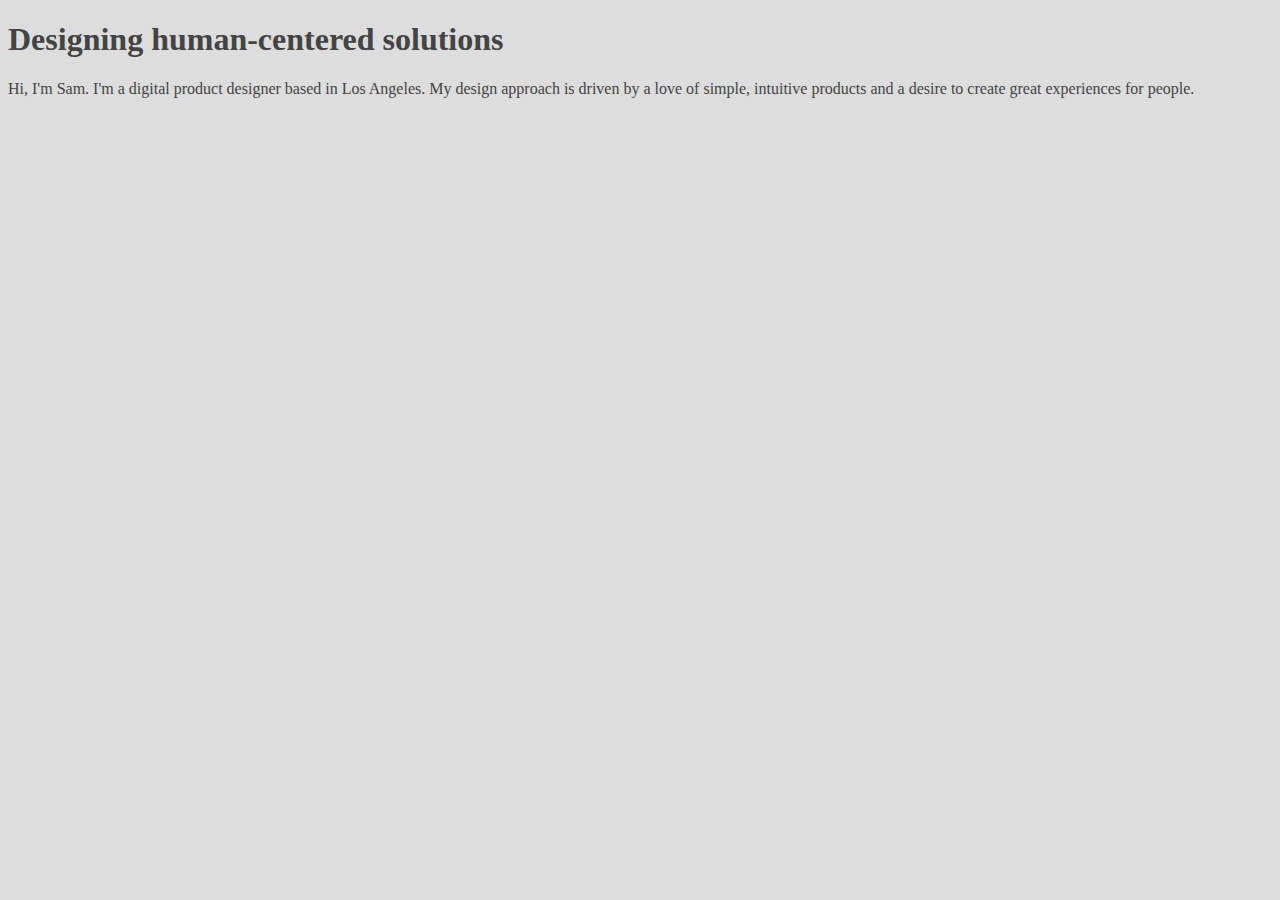
<file: unit_1/index.html>
<!DOCTYPE html>
<html>
<head>
	<title>Samantha Burke Design</title>
	<link rel="stylesheet" type="text/css" href="css/style.css">
</head>
<body>
	<h1>Designing human-centered solutions</h1>
	<p>Hi, I'm Sam. I'm a digital product designer based in Los Angeles. My design approach is driven by a love of simple, intuitive products and a desire to create great experiences for people.</p>
</body>
</html>
</file>
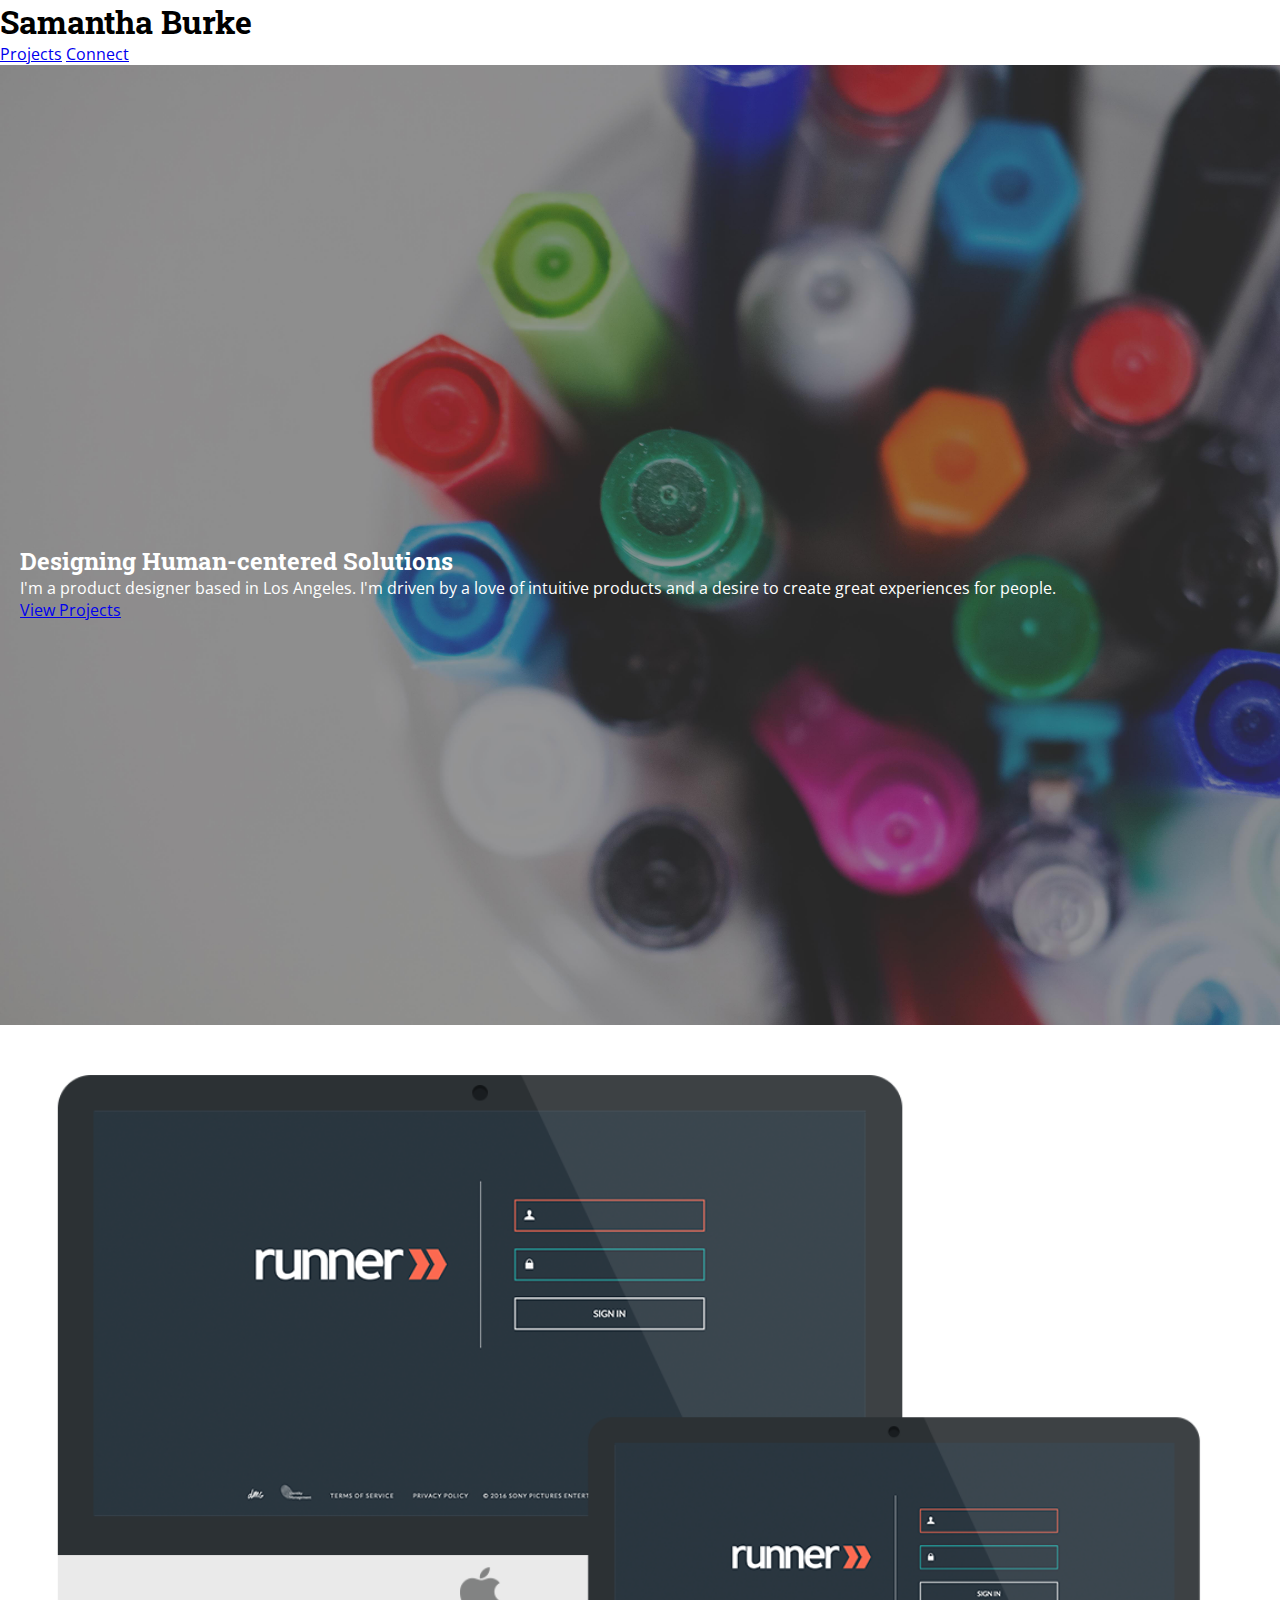
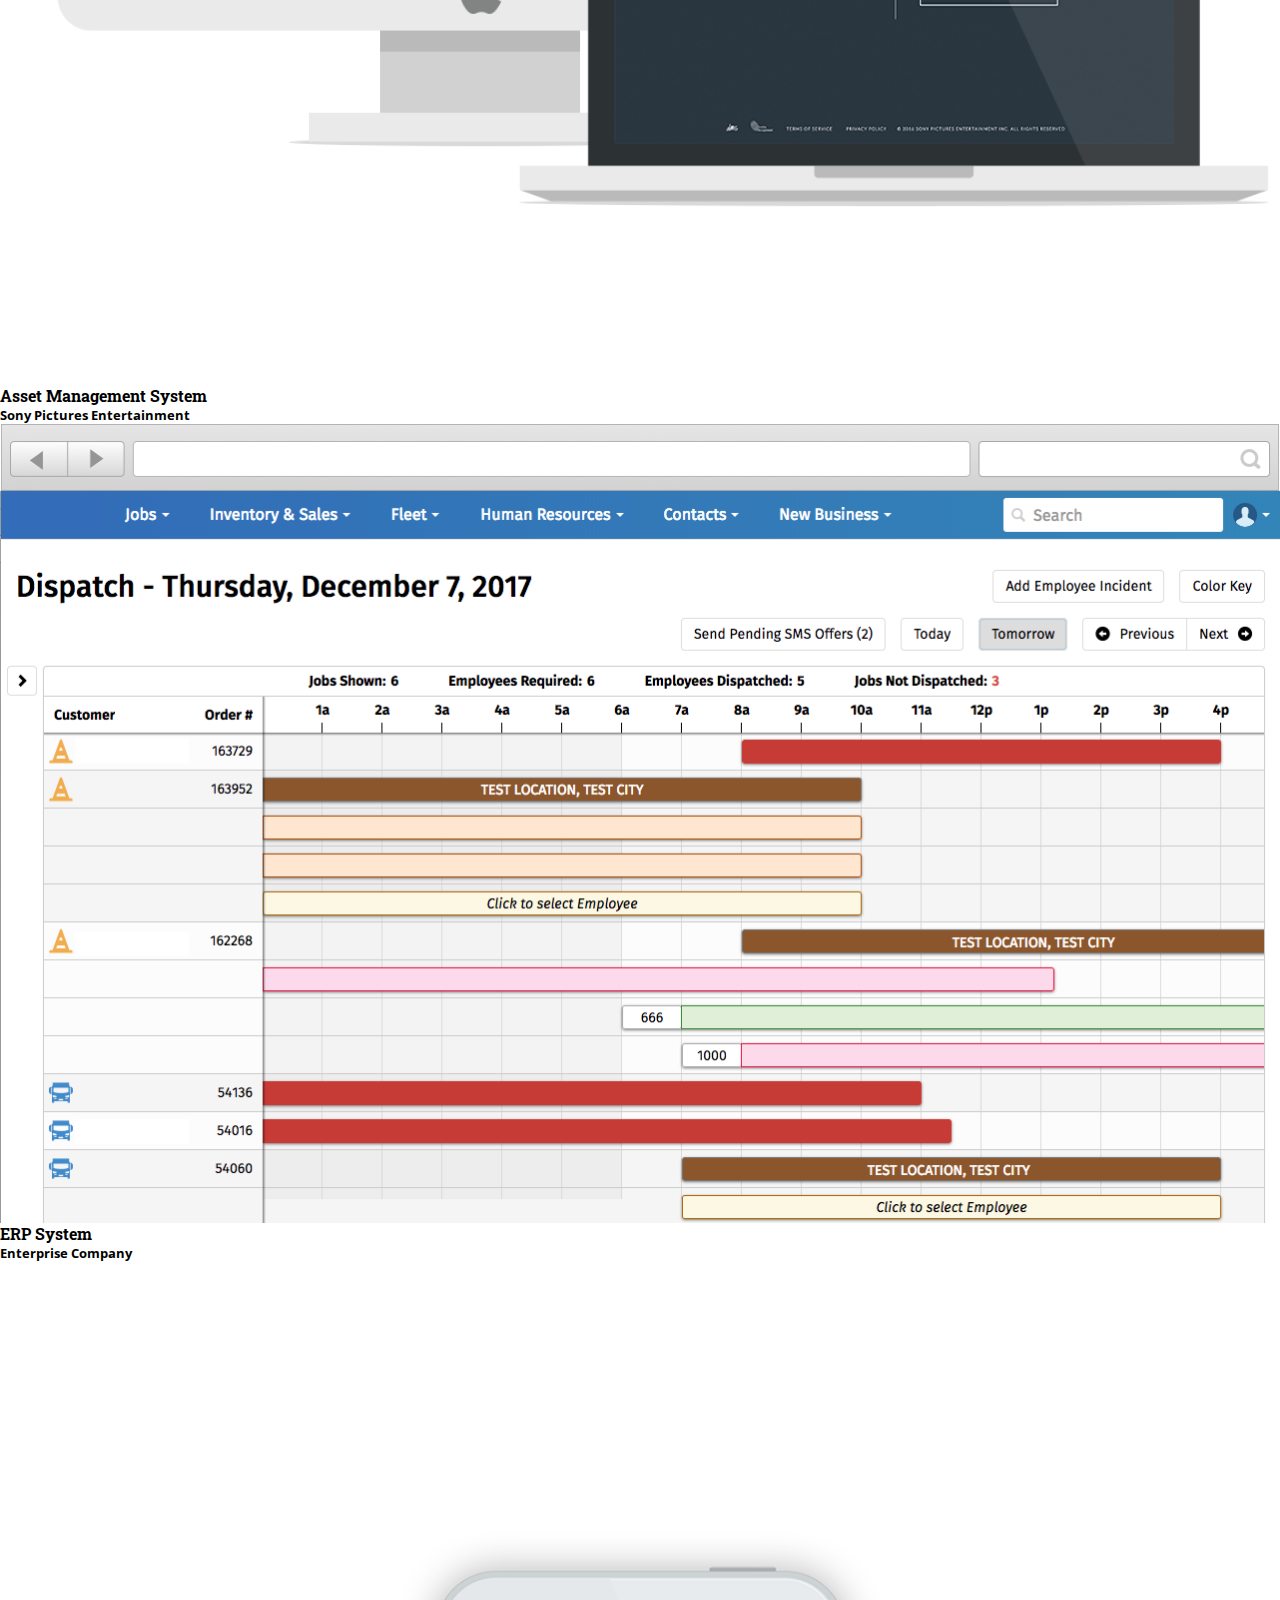
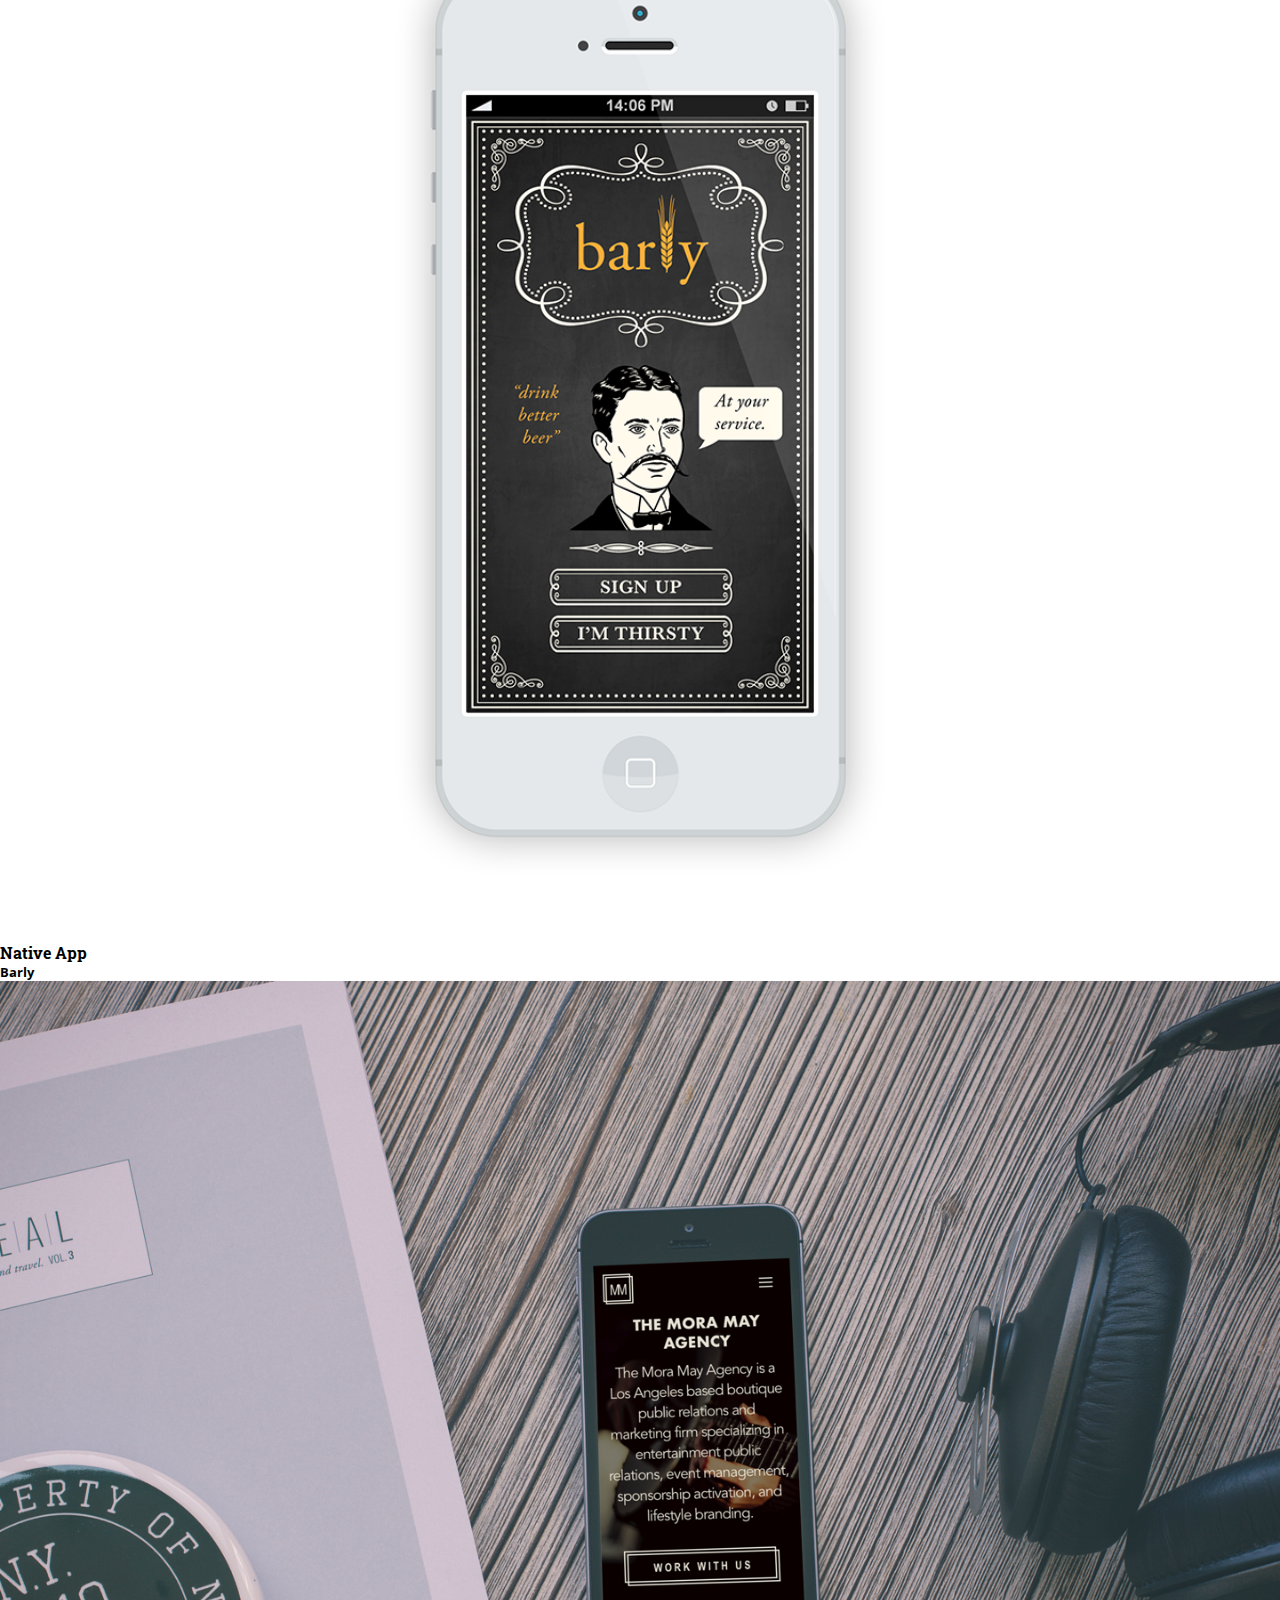
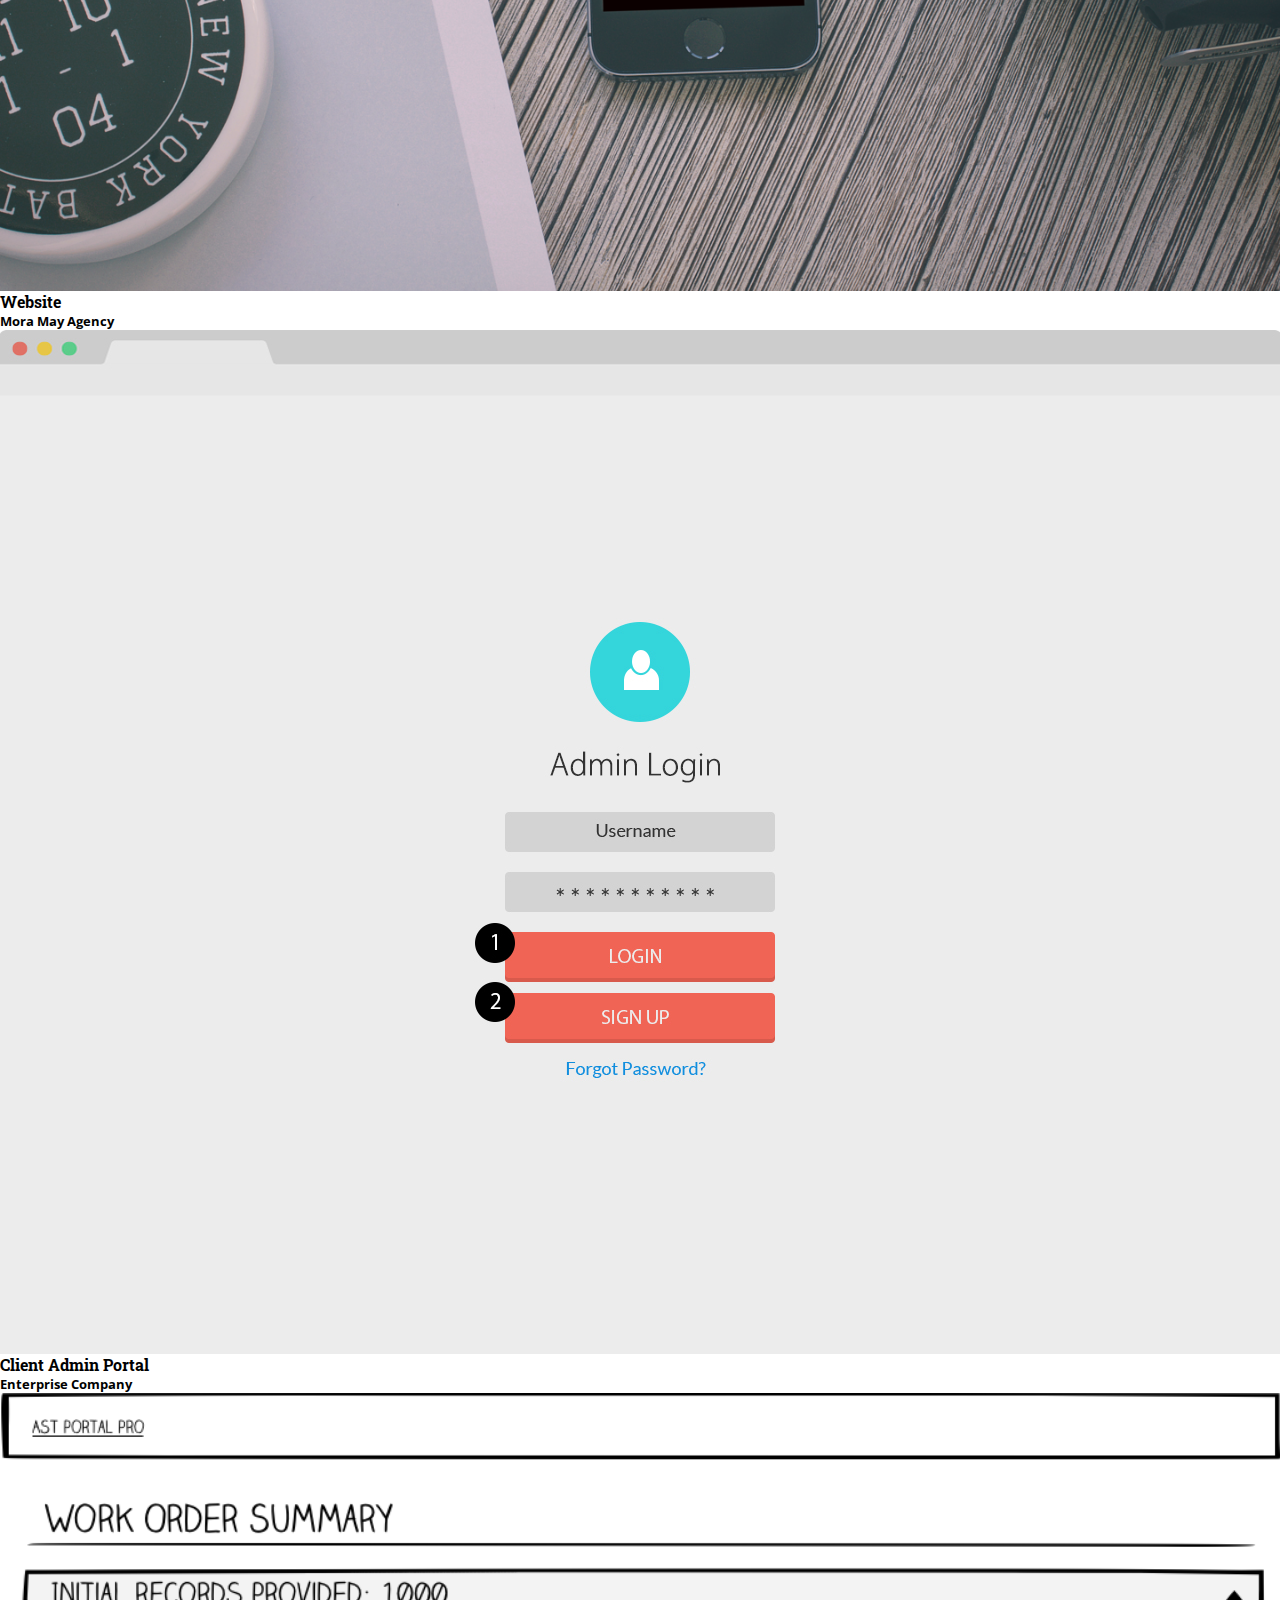
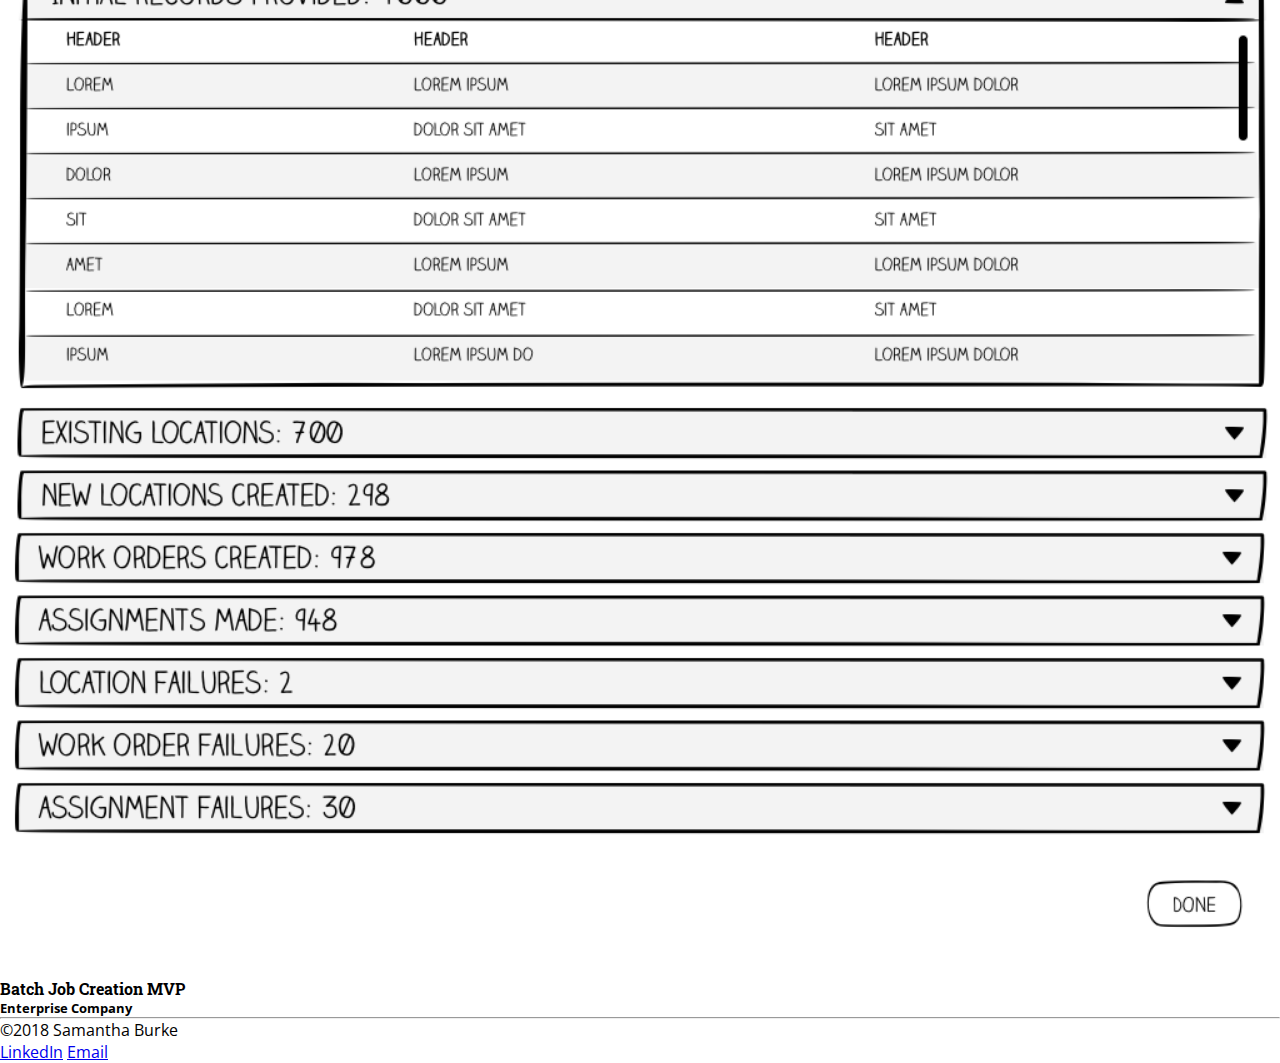
<file: unit_3/index.html>
<!DOCTYPE html>
<html>
<head>
	<title>Samantha Burke Design</title>
	<link href="https://fonts.googleapis.com/css?family=Open+Sans|Roboto+Slab" rel="stylesheet">
	<link rel="stylesheet" type="text/css" href="css/style.css">
</head>
<body>
	<header>
		<h1>Samantha Burke</h1>
		<nav>
			<a href="###">Projects</a>
			<a href="###">Connect</a>
		</nav>
	</header>

	<section id="heroimage">
		<img src="images/heroimage.jpg" alt="heroimage">
		<div id="herotext">
			<h2>Designing Human-centered Solutions</h2>
			<p id="tagline">I'm a product designer based in Los Angeles. I'm driven by a love of intuitive products and a desire to create great experiences for people.</p>
			<a href="###">View Projects</a>
		</div>
	</section>

	<section>
		<a href="Asset Management system detail page"><img src="images/runnerMockups.png" alt="Asset Management System" title="Asset Management System"/></a>
		<div>
			<h4>Asset Management System</h4>
			<h5>Sony Pictures Entertainment</h5>
		</div>
	</section>

	<section>
		<a href="ERP System detial page"><img src="images/dispatchMockup.png" alt="ERP System" title="ERP System"/></a>
		<div>
			<h4>ERP System</h4>
			<h5>Enterprise Company</h5>
		</div>
	</section>

	<section>
		<a href="Native App detial page"><img src="images/barlyMockup.png" alt="Native App" title="Native App"/></a>
		<div>
			<h4>Native App</h4>
			<h5>Barly</h5>
		</div>
	</section>


	<section>
		<a href="Website detail page"><img src="images/moraMayMockup.png" alt="Website" title="Website"/></a>
		<div>
			<h4>Website</h4>
			<h5>Mora May Agency</h5>
		</div>
	</section>

	<section>
		<a href="Client Admin Portal detail page"><img src="images/clientAdminPortalMockup.jpeg" alt="Client Admin Portal" title="Client Admin Portal"/></a>
		<div>
			<h4>Client Admin Portal</h4>
			<h5>Enterprise Company</h5>
		</div>
	</section>

	<section>
		<a href="Batch Job Creation detail page"><img src="images/batchJobCreationMVPMockup.png" alt="Batch Job Creating MVP" title="Batch Job Creation MVP"/></a>
		<div>
			<h4>Batch Job Creation MVP</h4>
			<h5>Enterprise Company</h5>
		</div>
	</section>

	<footer>
		<hr>
		<p>©2018 Samantha Burke</p>
		<a href="https://www.linkedin.com/in/skbdesign/">LinkedIn</a>
		<a href="mailto:me@email.com? subject=Connect with Samantha">Email</a>
	</footer>
</body>
</html>
</file>
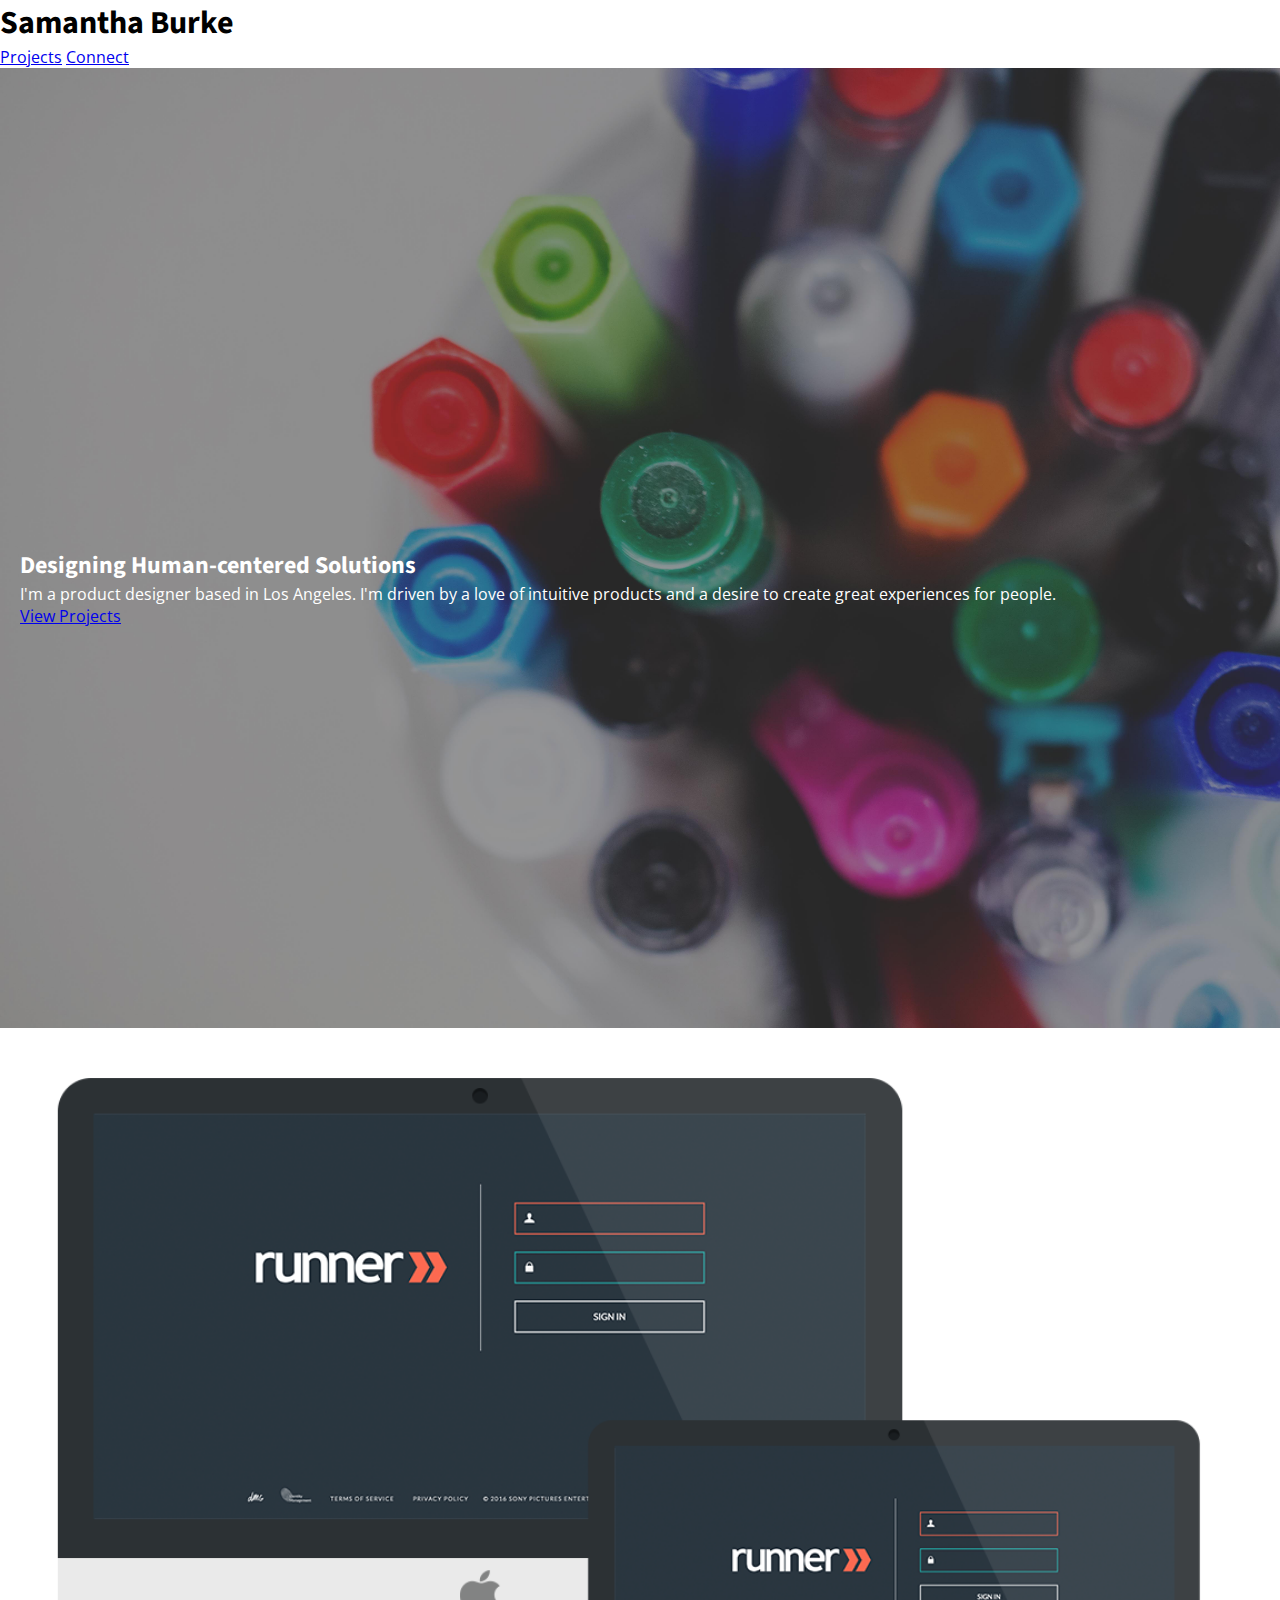
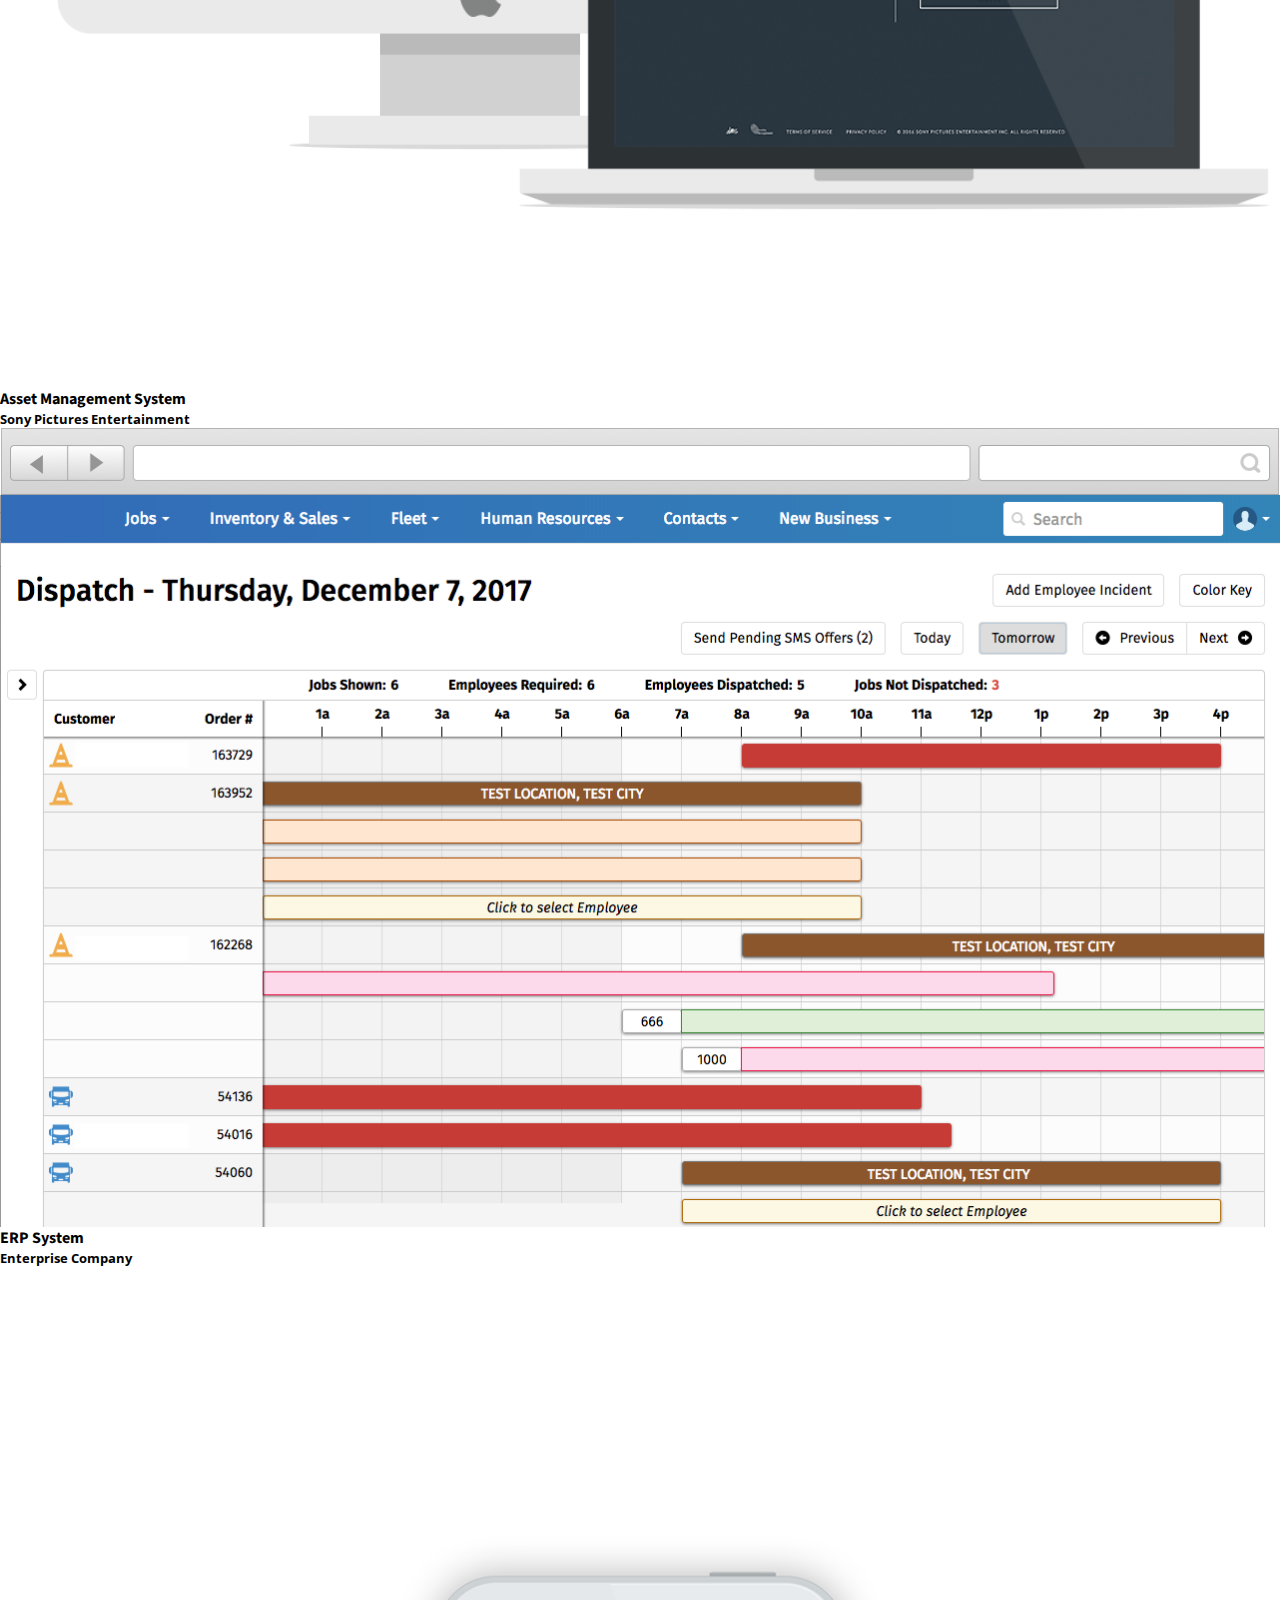
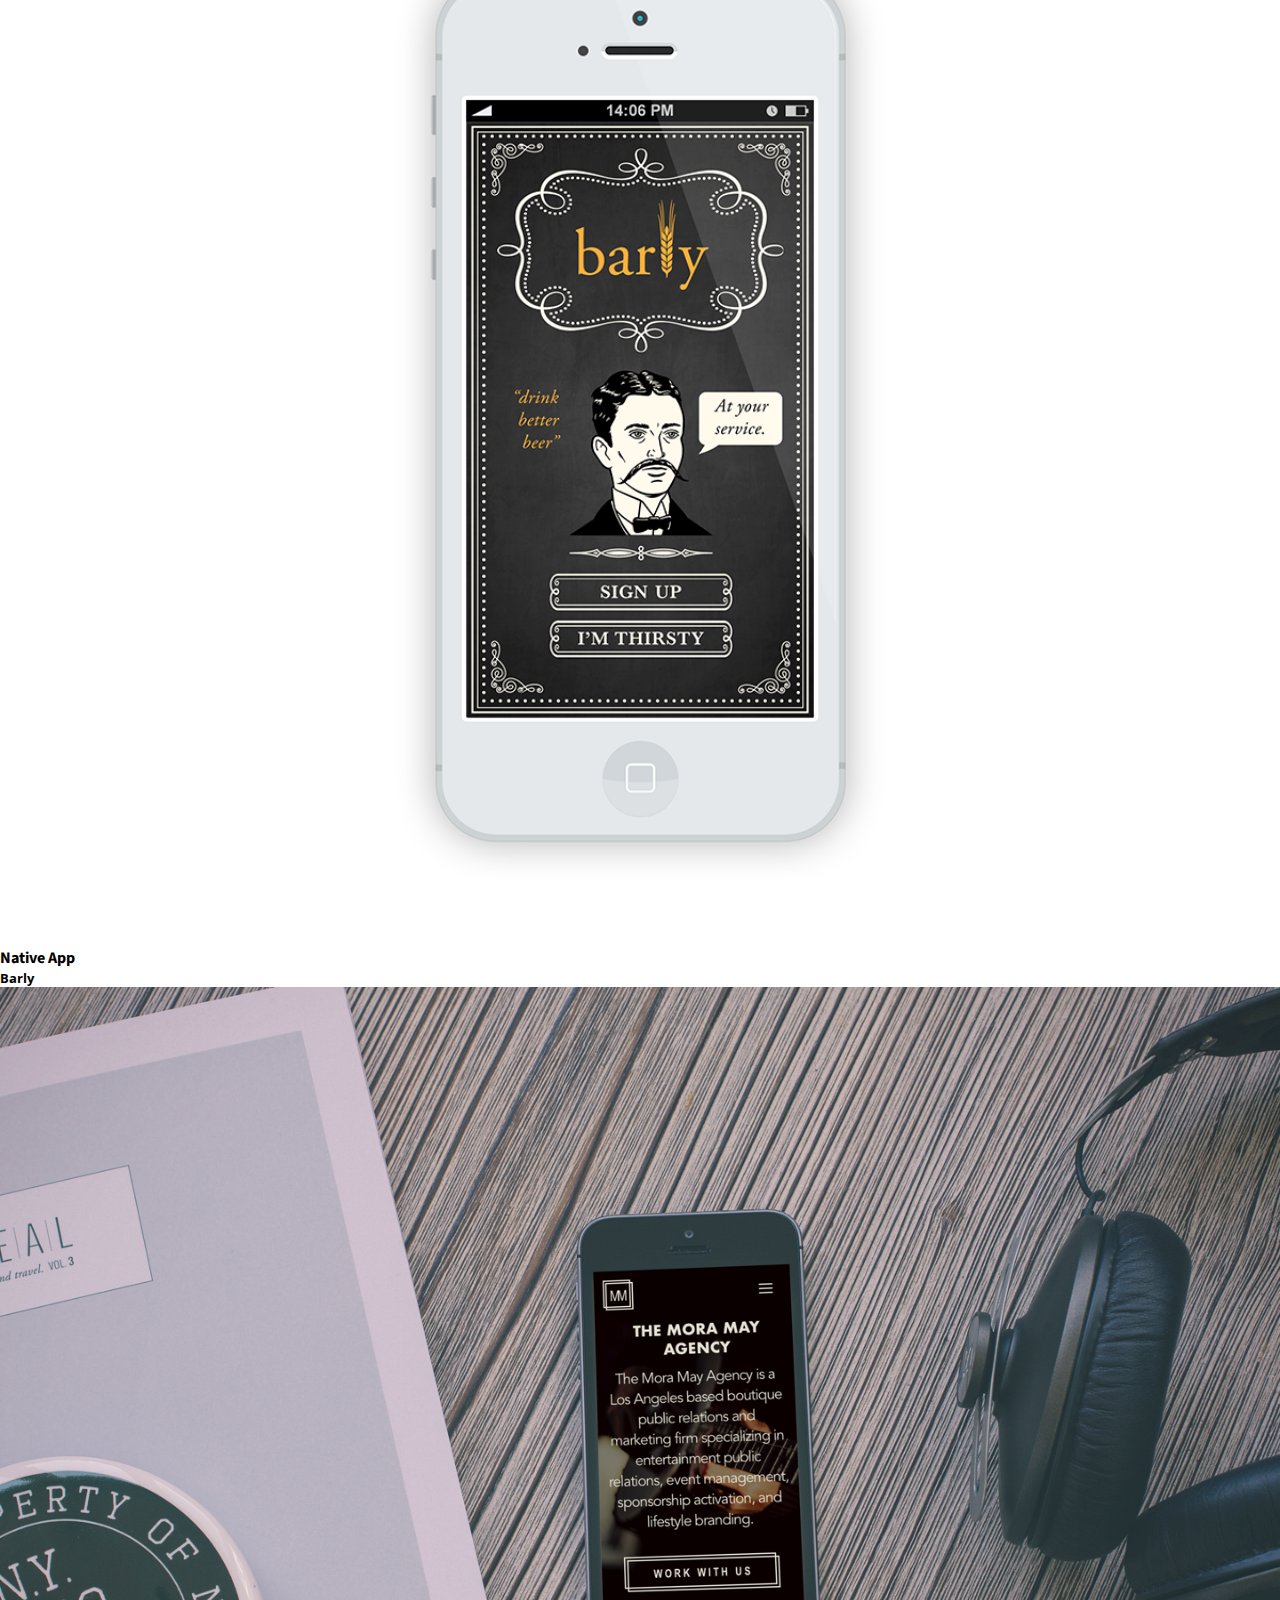
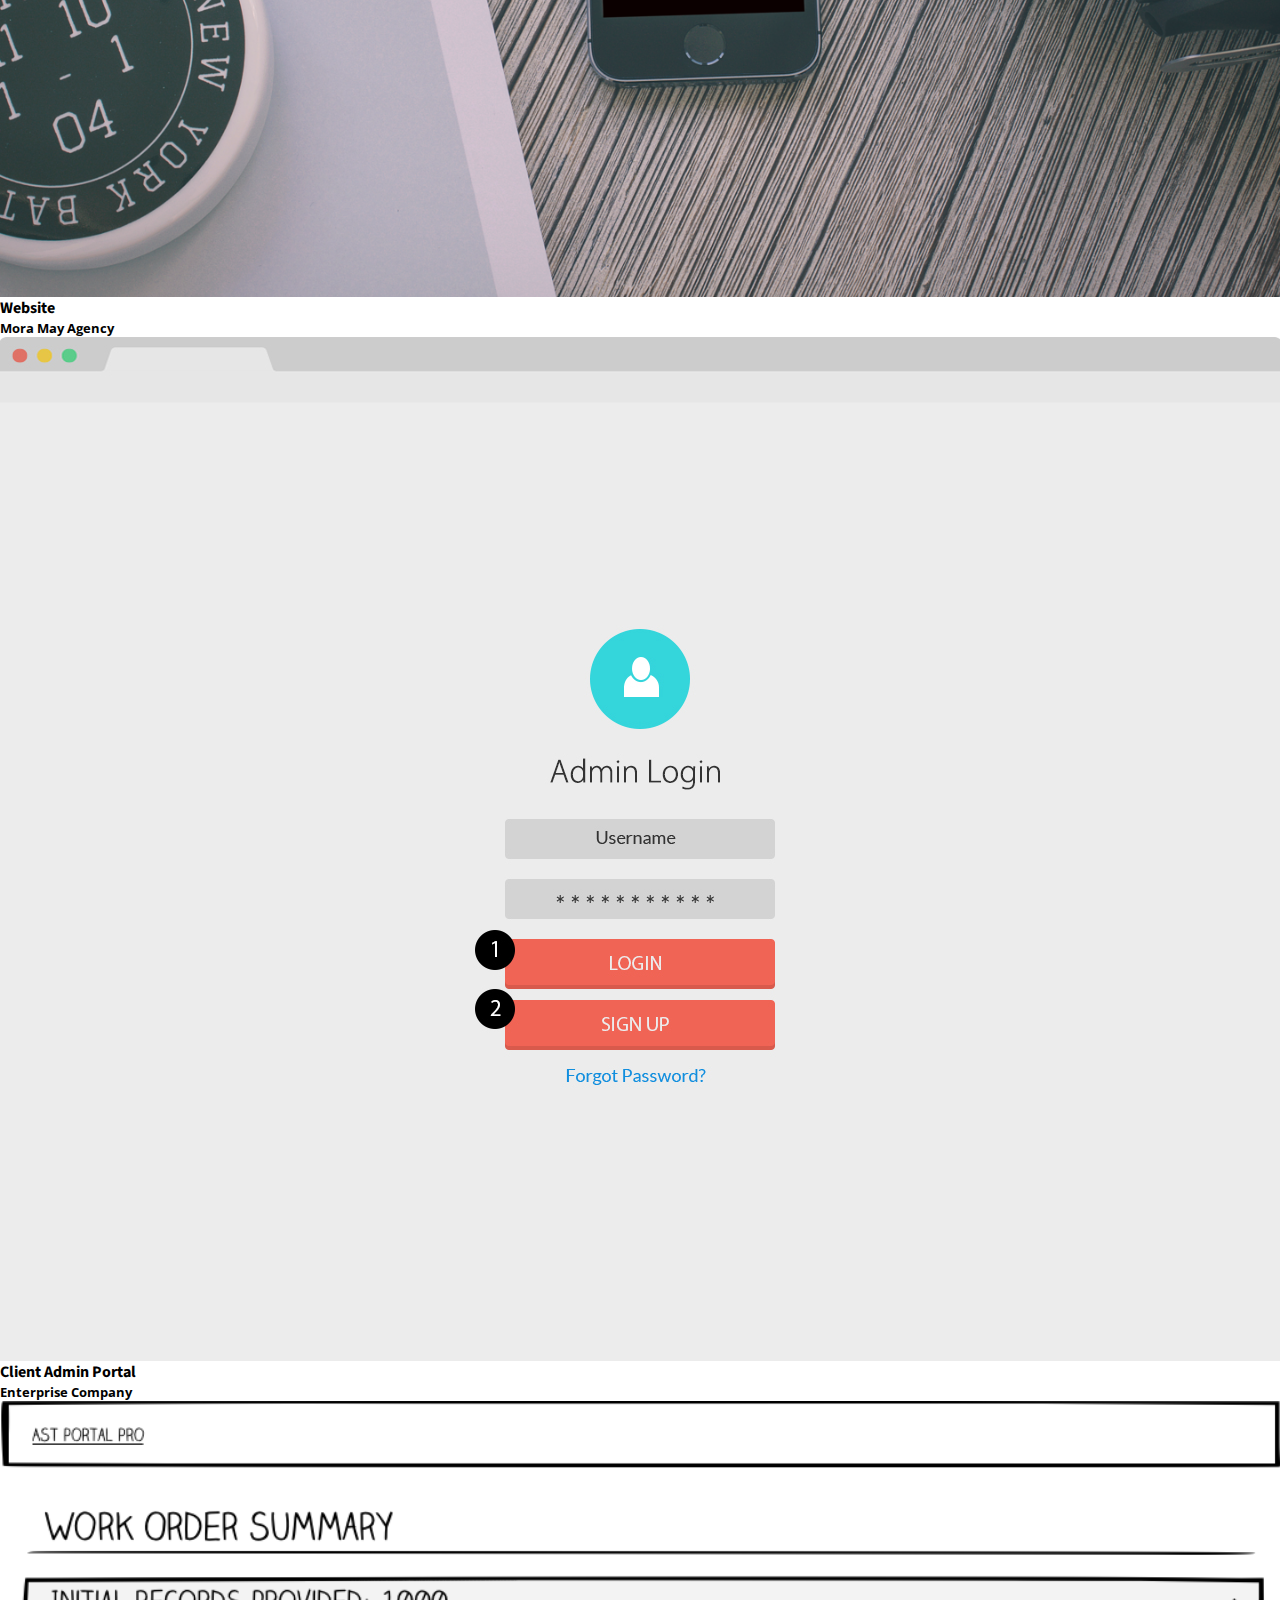
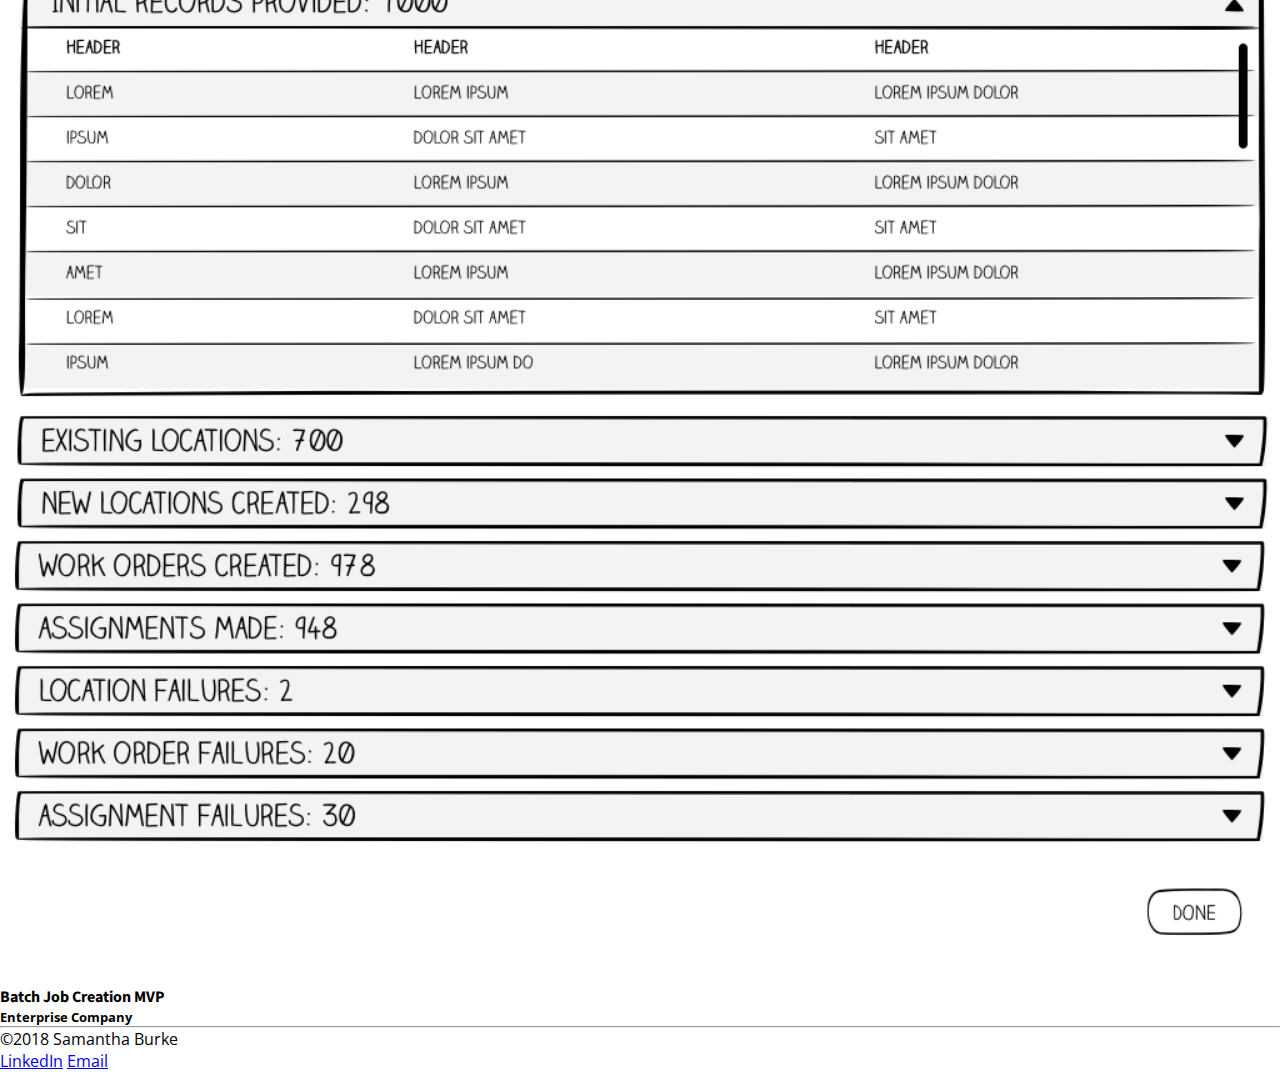
<file: unit_4/index.html>
<!DOCTYPE html>
<html>
<head>
	<title>Samantha Burke Design</title>
	<link href="https://fonts.googleapis.com/css?family=Open+Sans|Source+Sans+Pro:700" rel="stylesheet">
	<link rel="stylesheet" type="text/css" href="css/style.css">
</head>
<body>
	<header>
		<h1>Samantha Burke</h1>
		<nav>
			<a href="###">Projects</a>
			<a href="###">Connect</a>
		</nav>
	</header>

	<section id="heroimage">
		<img src="images/heroimage.jpg" alt="heroimage">
		<div id="herotext">
			<h2>Designing Human-centered Solutions</h2>
			<p id="tagline">I'm a product designer based in Los Angeles. I'm driven by a love of intuitive products and a desire to create great experiences for people.</p>
			<a href="###">View Projects</a>
		</div>
	</section>

	<section>
		<a href="Asset Management system detail page"><img src="images/runnerMockups.png" alt="Asset Management System" title="Asset Management System"/></a>
		<div>
			<h4>Asset Management System</h4>
			<h5>Sony Pictures Entertainment</h5>
		</div>
	</section>

	<section>
		<a href="ERP System detial page"><img src="images/dispatchMockup.png" alt="ERP System" title="ERP System"/></a>
		<div>
			<h4>ERP System</h4>
			<h5>Enterprise Company</h5>
		</div>
	</section>

	<section>
		<a href="Native App detial page"><img src="images/barlyMockup.png" alt="Native App" title="Native App"/></a>
		<div>
			<h4>Native App</h4>
			<h5>Barly</h5>
		</div>
	</section>


	<section>
		<a href="Website detail page"><img src="images/moraMayMockup.png" alt="Website" title="Website"/></a>
		<div>
			<h4>Website</h4>
			<h5>Mora May Agency</h5>
		</div>
	</section>

	<section>
		<a href="Client Admin Portal detail page"><img src="images/clientAdminPortalMockup.jpeg" alt="Client Admin Portal" title="Client Admin Portal"/></a>
		<div>
			<h4>Client Admin Portal</h4>
			<h5>Enterprise Company</h5>
		</div>
	</section>

	<section>
		<a href="Batch Job Creation detail page"><img src="images/batchJobCreationMVPMockup.png" alt="Batch Job Creating MVP" title="Batch Job Creation MVP"/></a>
		<div>
			<h4>Batch Job Creation MVP</h4>
			<h5>Enterprise Company</h5>
		</div>
	</section>

	<footer>
		<hr>
		<p>©2018 Samantha Burke</p>
		<a href="https://www.linkedin.com/in/skbdesign/">LinkedIn</a>
		<a href="mailto:me@email.com? subject=Connect with Samantha">Email</a>
	</footer>
</body>
</html>
</file>
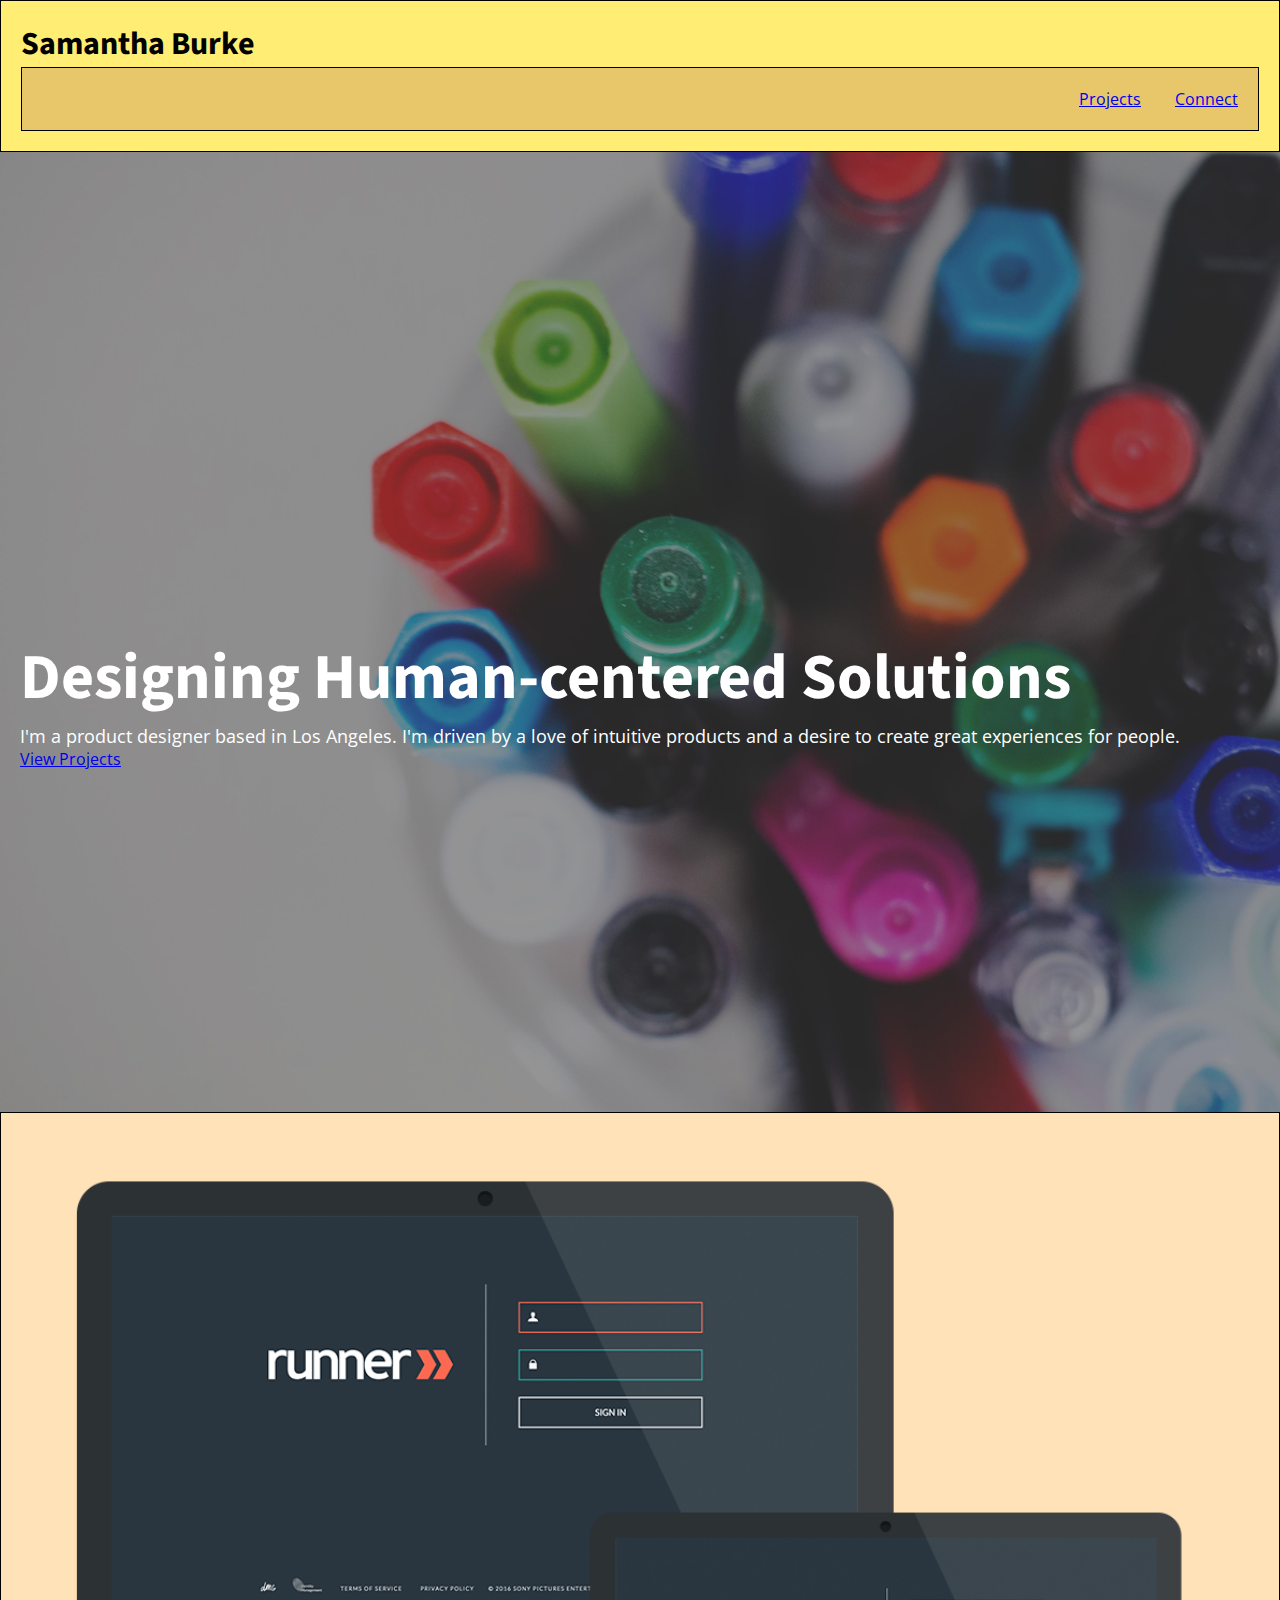
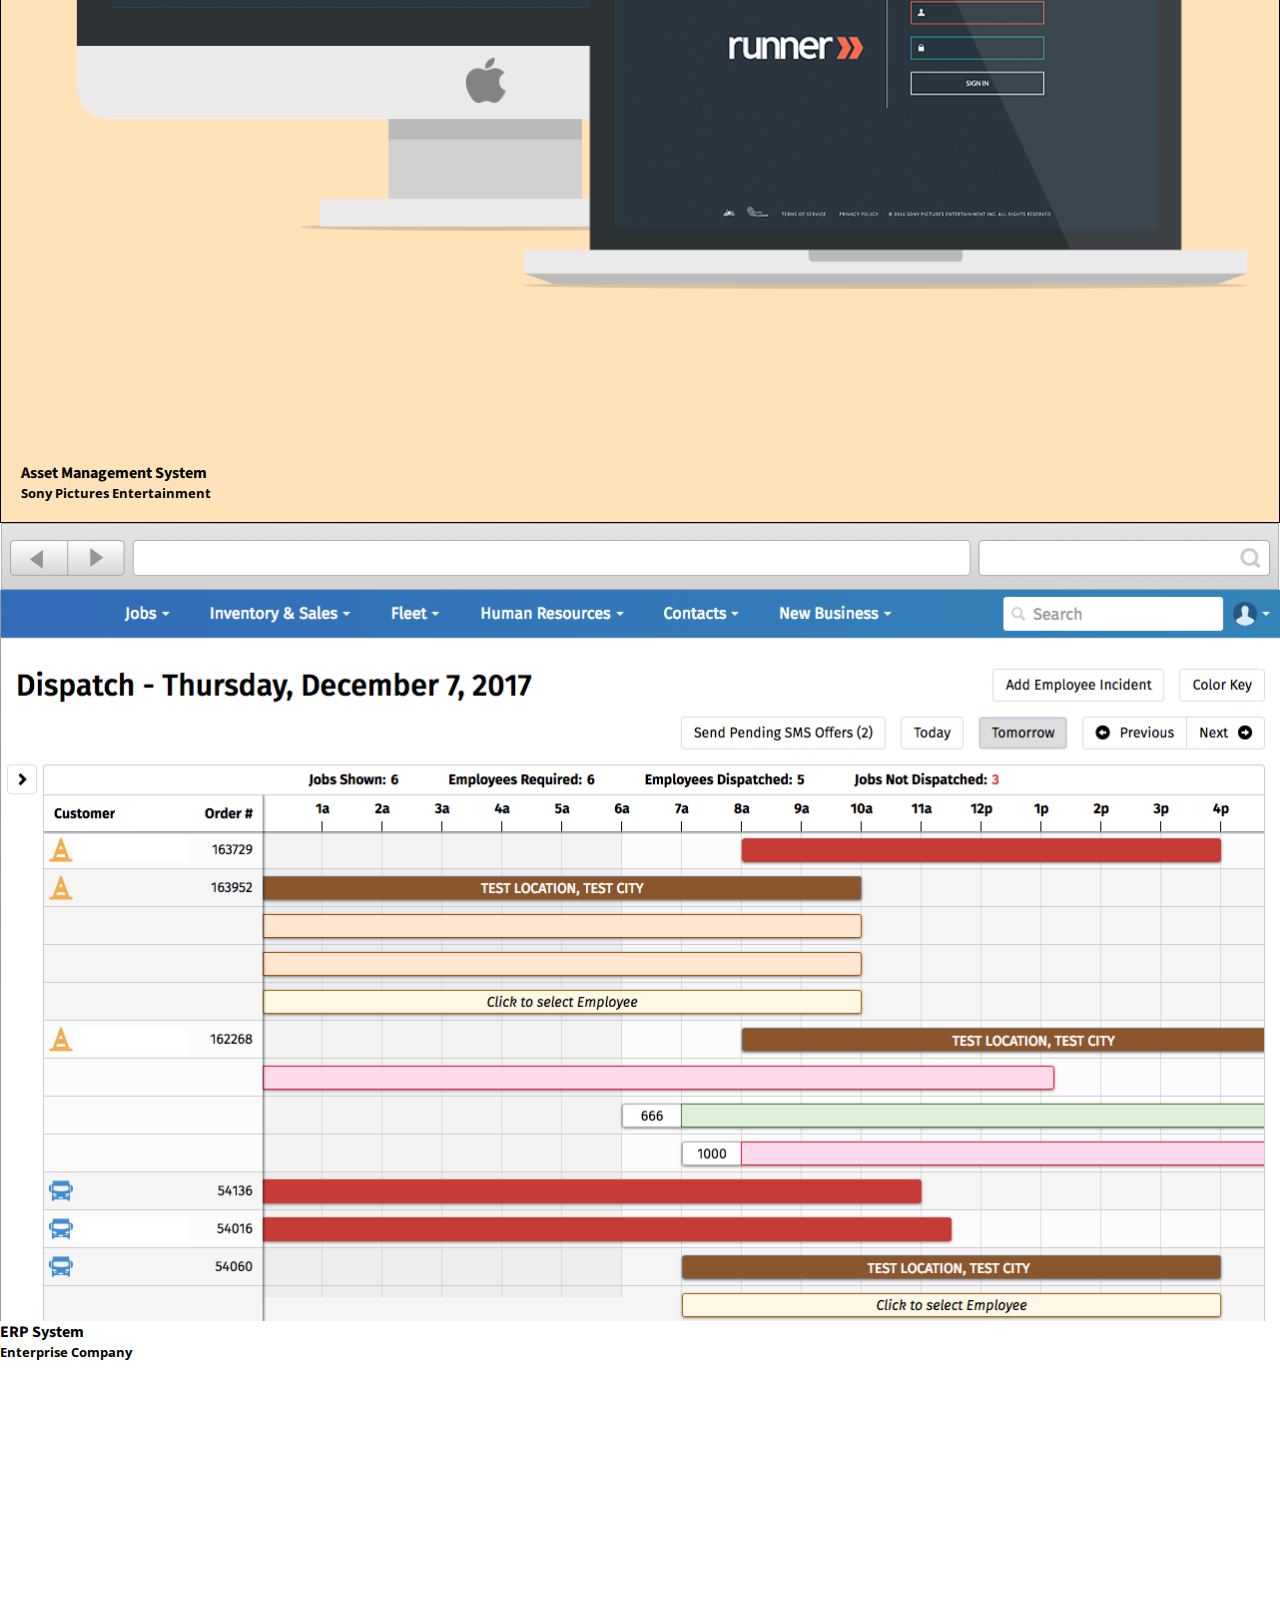
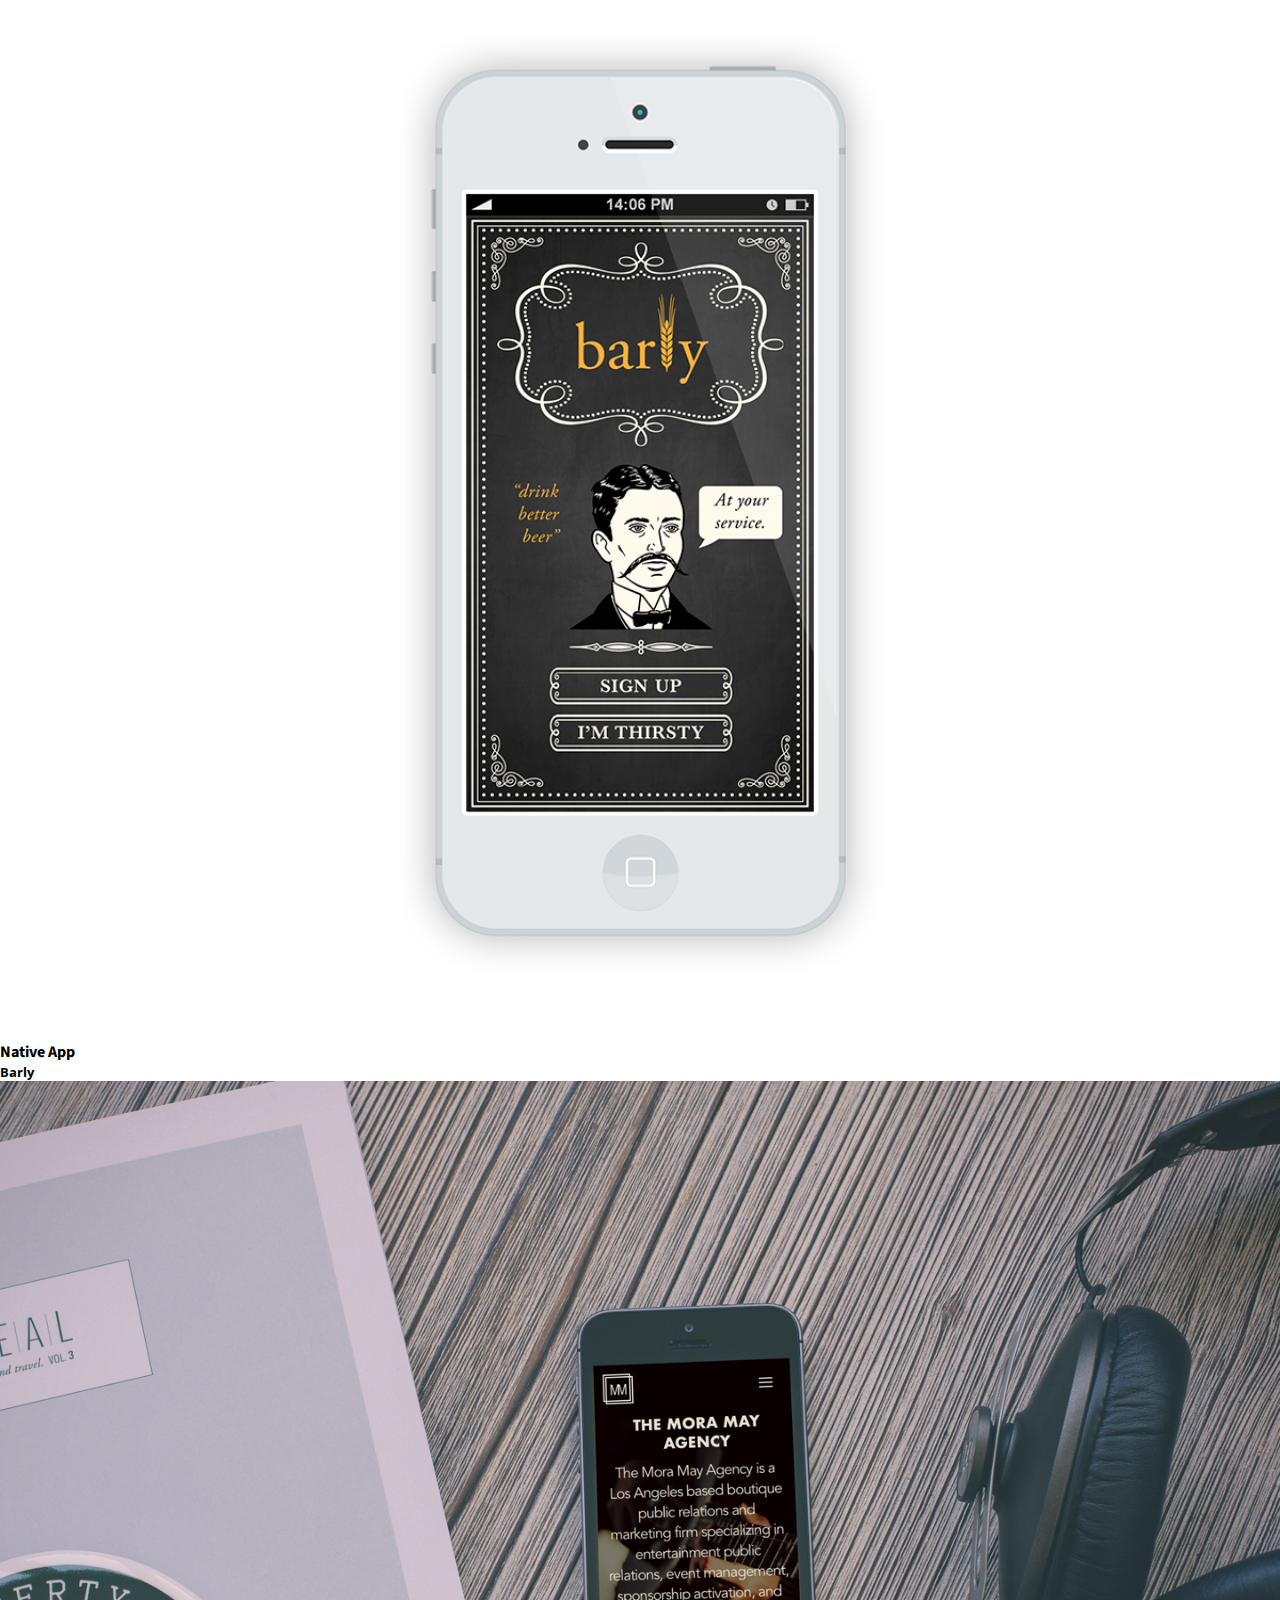
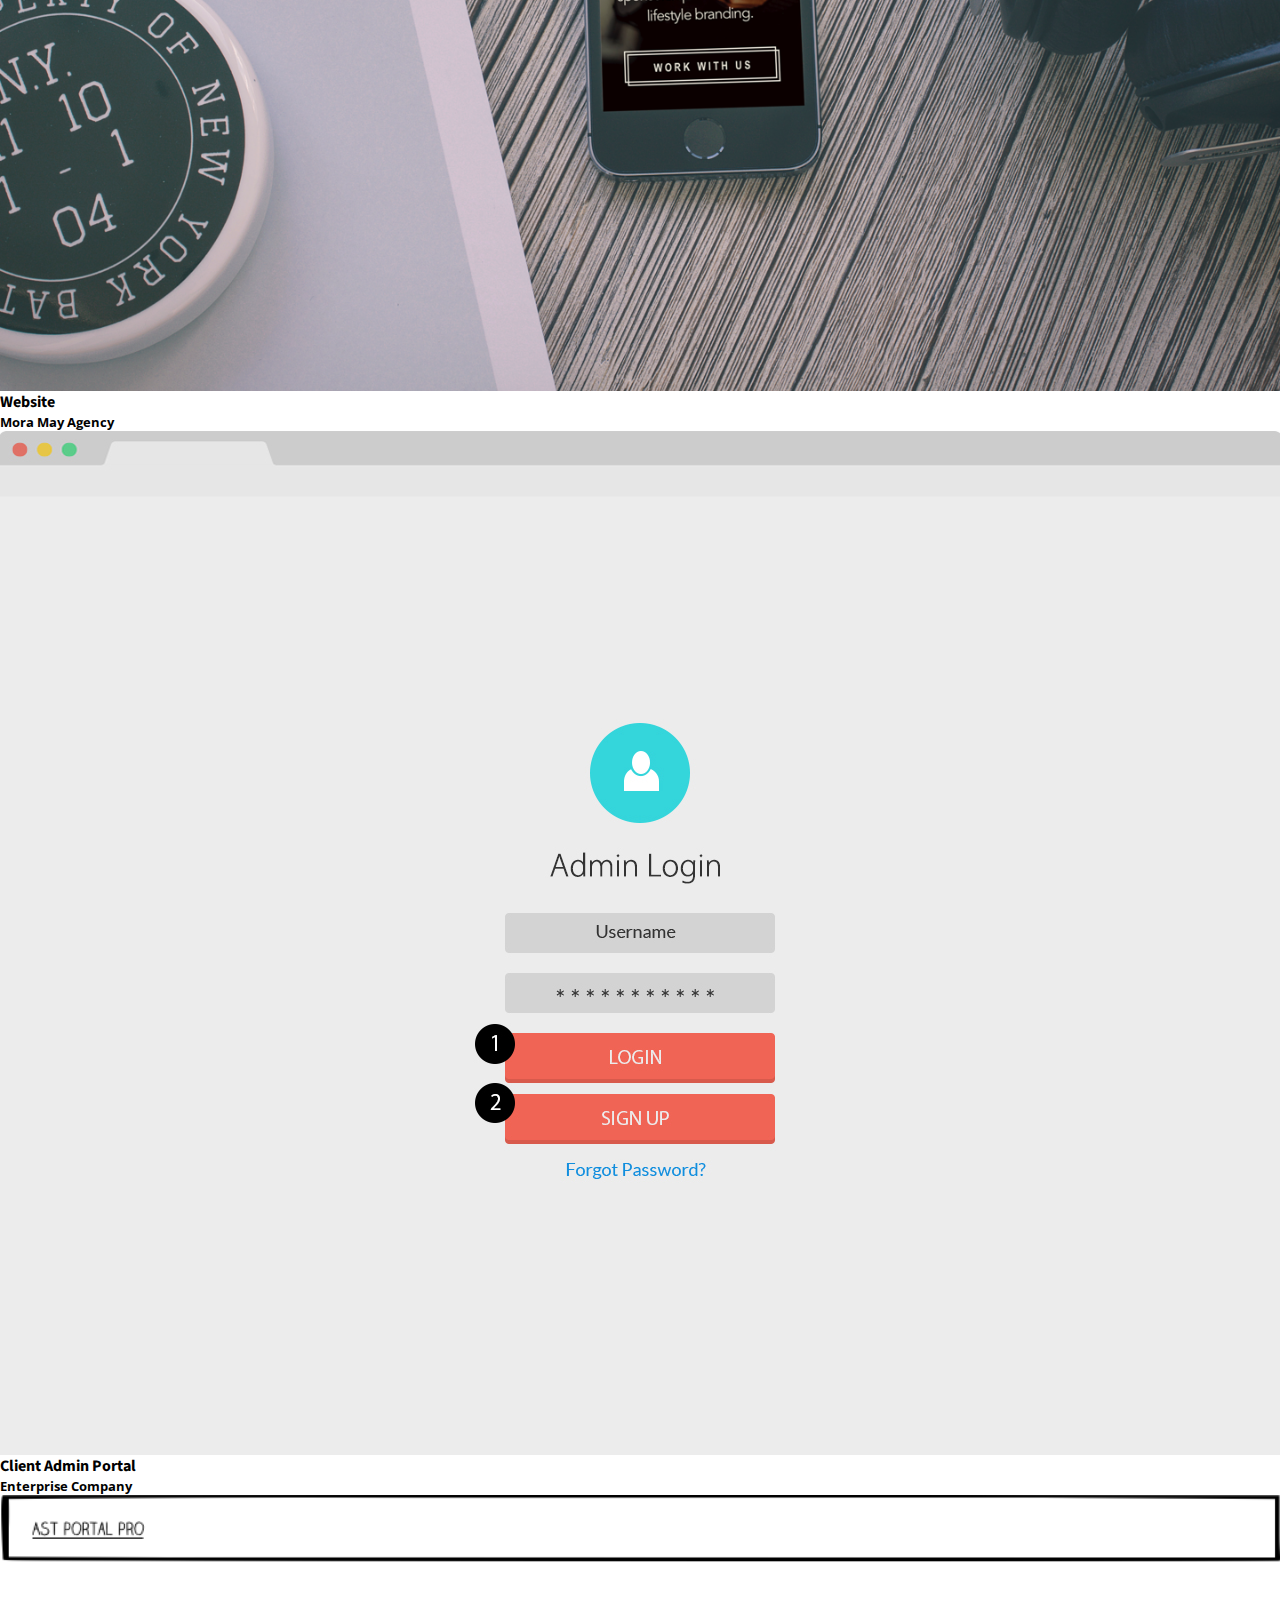
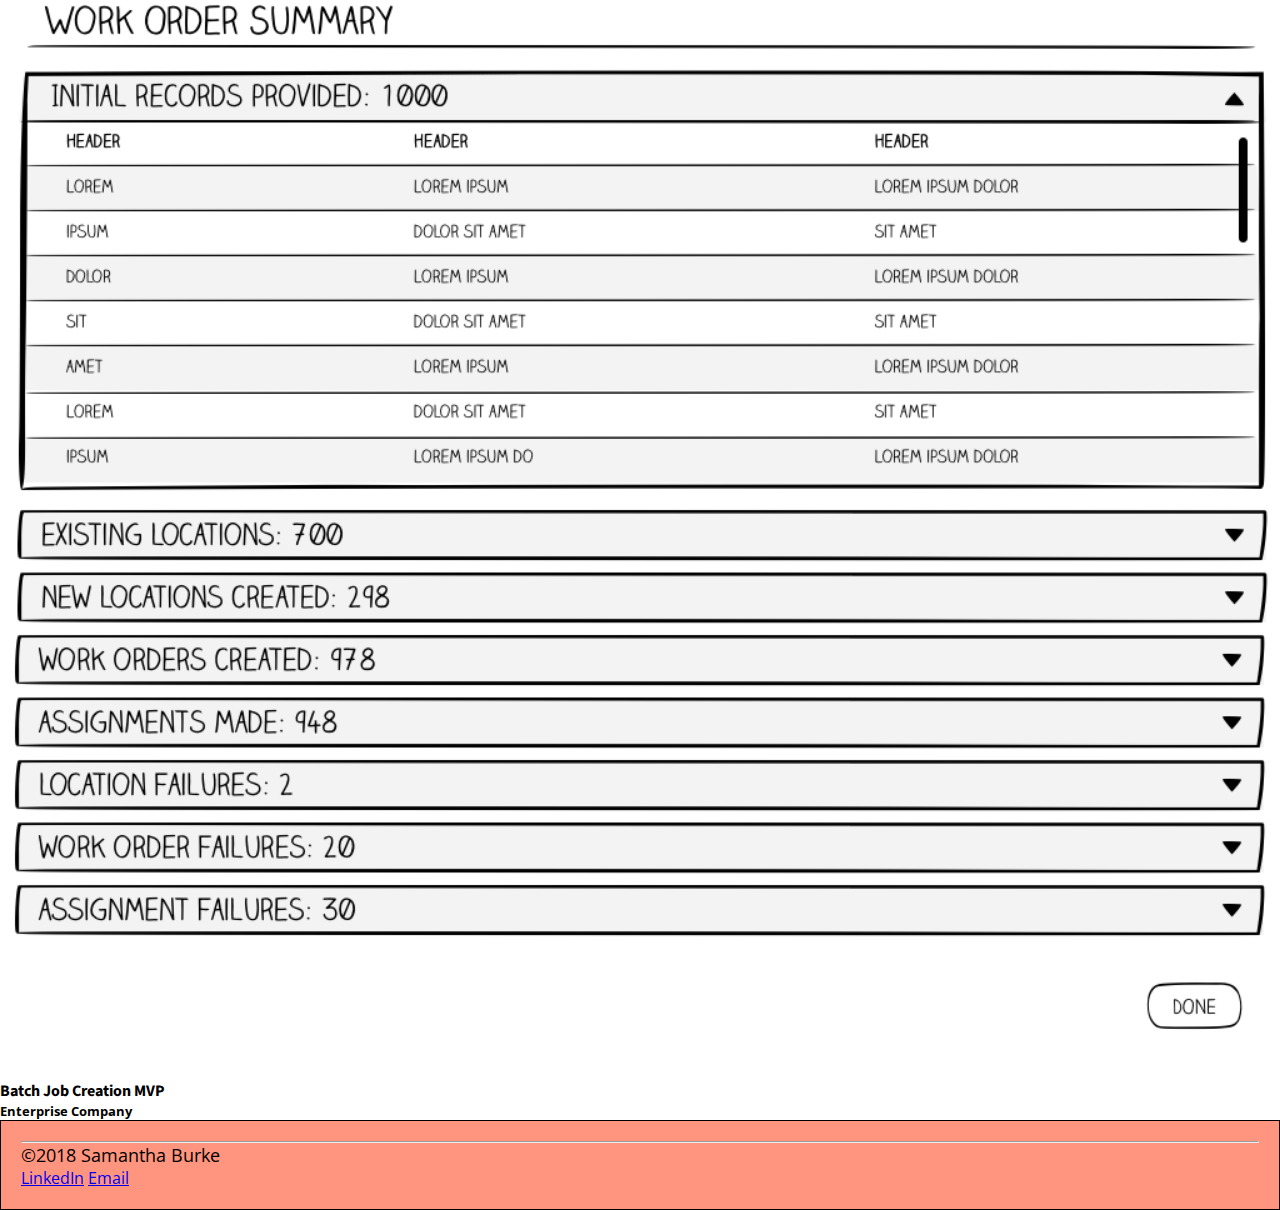
<file: unit_5/index.html>
<!DOCTYPE html>
<html>
<head>
	<title>Samantha Burke Design</title>
	<link href="https://fonts.googleapis.com/css?family=Open+Sans|Source+Sans+Pro:700" rel="stylesheet">
	<link rel="stylesheet" type="text/css" href="css/style.css">
</head>
<body>
	<header>
		<h1>Samantha Burke</h1>
		<nav>
			<a href="###">Projects</a>
			<a href="###">Connect</a>
		</nav>
	</header>

	<section id="heroimage">
		<img src="images/heroimage.jpg" alt="heroimage">
		<div id="herotext">
			<h2>Designing Human-centered Solutions</h2>
			<p id="tagline">I'm a product designer based in Los Angeles. I'm driven by a love of intuitive products and a desire to create great experiences for people.</p>
			<a href="###">View Projects</a>
		</div>
	</section>

	<section id="Sony">
		<a href="Asset Management system detail page"><img src="images/runnerMockups.png" alt="Asset Management System" title="Asset Management System"/></a>
		<div>
			<h4>Asset Management System</h4>
			<h5>Sony Pictures Entertainment</h5>
		</div>
	</section>

	<section id="Unity">
		<a href="ERP System detial page"><img src="images/dispatchMockup.png" alt="ERP System" title="ERP System"/></a>
		<div>
			<h4>ERP System</h4>
			<h5>Enterprise Company</h5>
		</div>
	</section>

	<section id="Barly">
		<a href="Native App detial page"><img src="images/barlyMockup.png" alt="Native App" title="Native App"/></a>
		<div>
			<h4>Native App</h4>
			<h5>Barly</h5>
		</div>
	</section>


	<section id="Mora">
		<a href="Website detail page"><img src="images/moraMayMockup.png" alt="Website" title="Website"/></a>
		<div>
			<h4>Website</h4>
			<h5>Mora May Agency</h5>
		</div>
	</section>

	<section id="TMI">
		<a href="Client Admin Portal detail page"><img src="images/clientAdminPortalMockup.jpeg" alt="Client Admin Portal" title="Client Admin Portal"/></a>
		<div>
			<h4>Client Admin Portal</h4>
			<h5>Enterprise Company</h5>
		</div>
	</section>

	<section id="AST">
		<a href="Batch Job Creation detail page"><img src="images/batchJobCreationMVPMockup.png" alt="Batch Job Creating MVP" title="Batch Job Creation MVP"/></a>
		<div>
			<h4>Batch Job Creation MVP</h4>
			<h5>Enterprise Company</h5>
		</div>
	</section>

	<footer>
		<hr>
		<p>©2018 Samantha Burke</p>
		<a href="https://www.linkedin.com/in/skbdesign/">LinkedIn</a>
		<a href="mailto:me@email.com? subject=Connect with Samantha">Email</a>
	</footer>
</body>
</html>
</file>
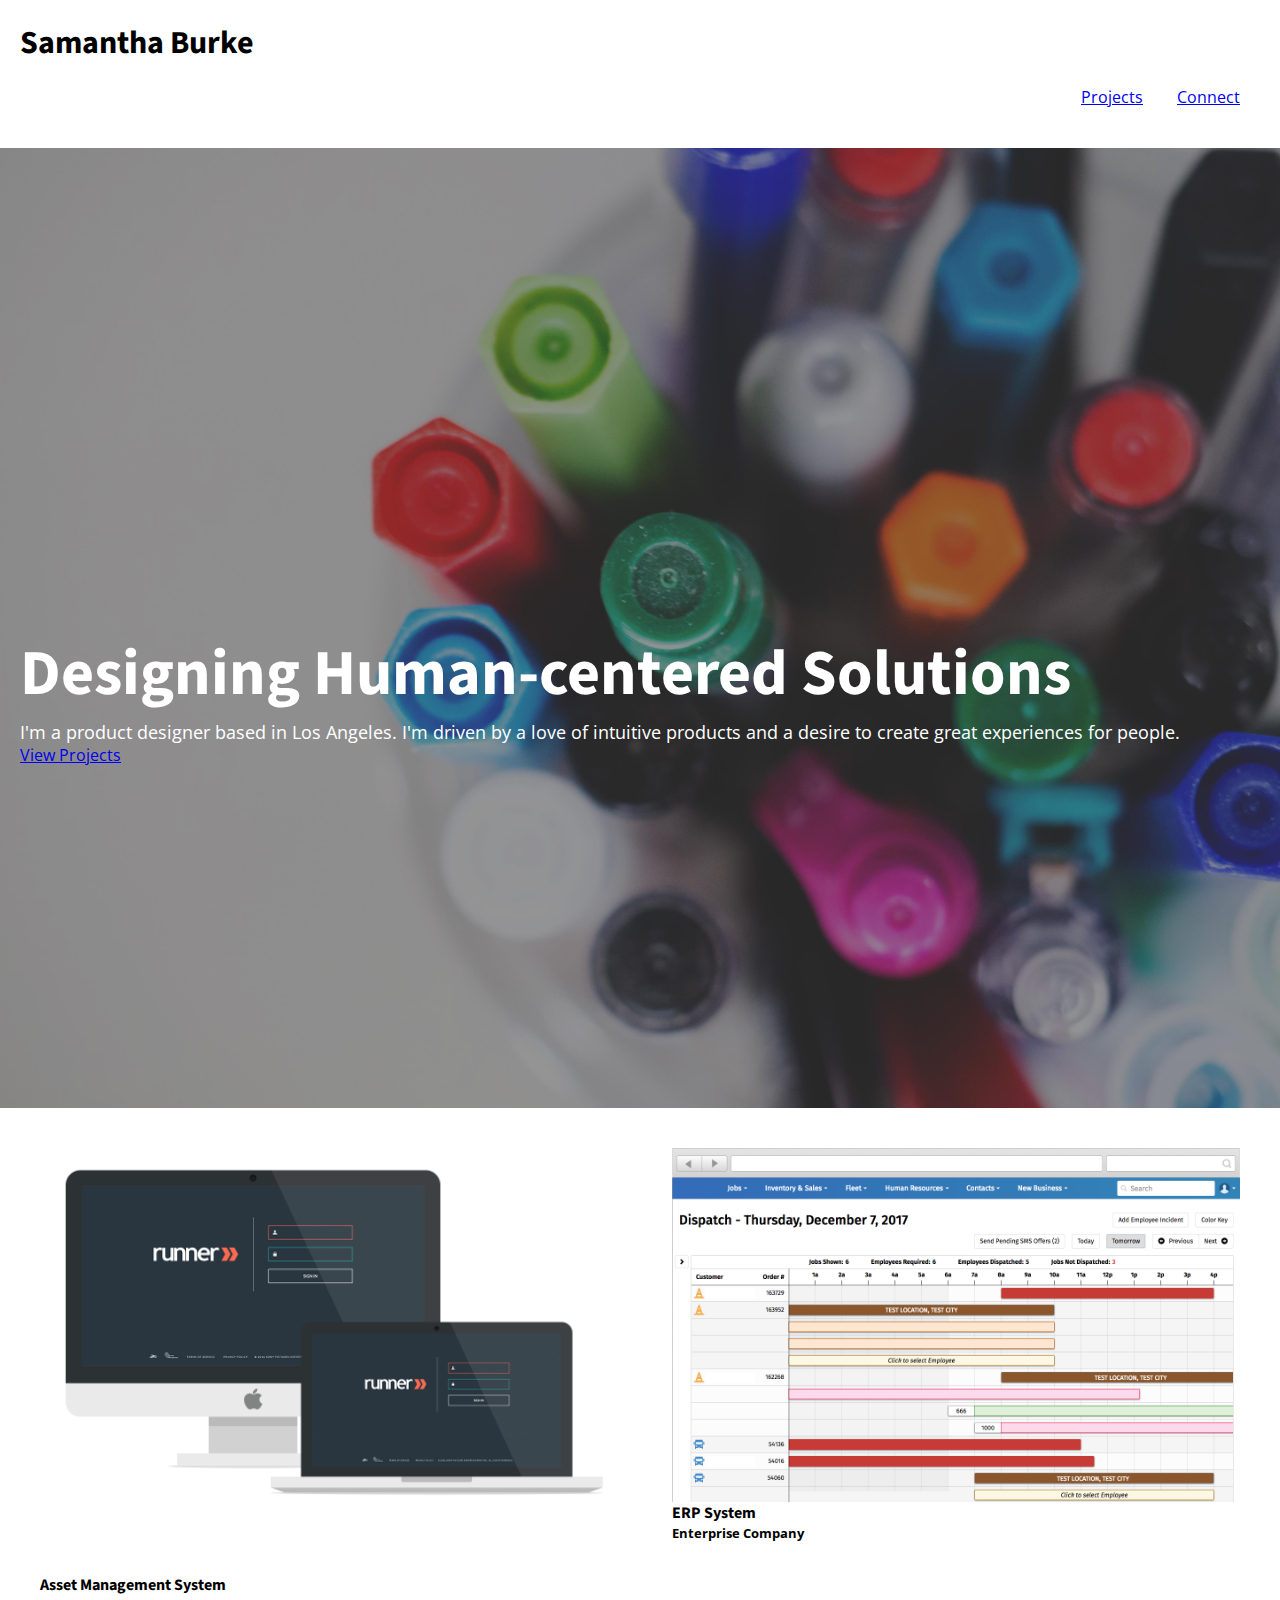
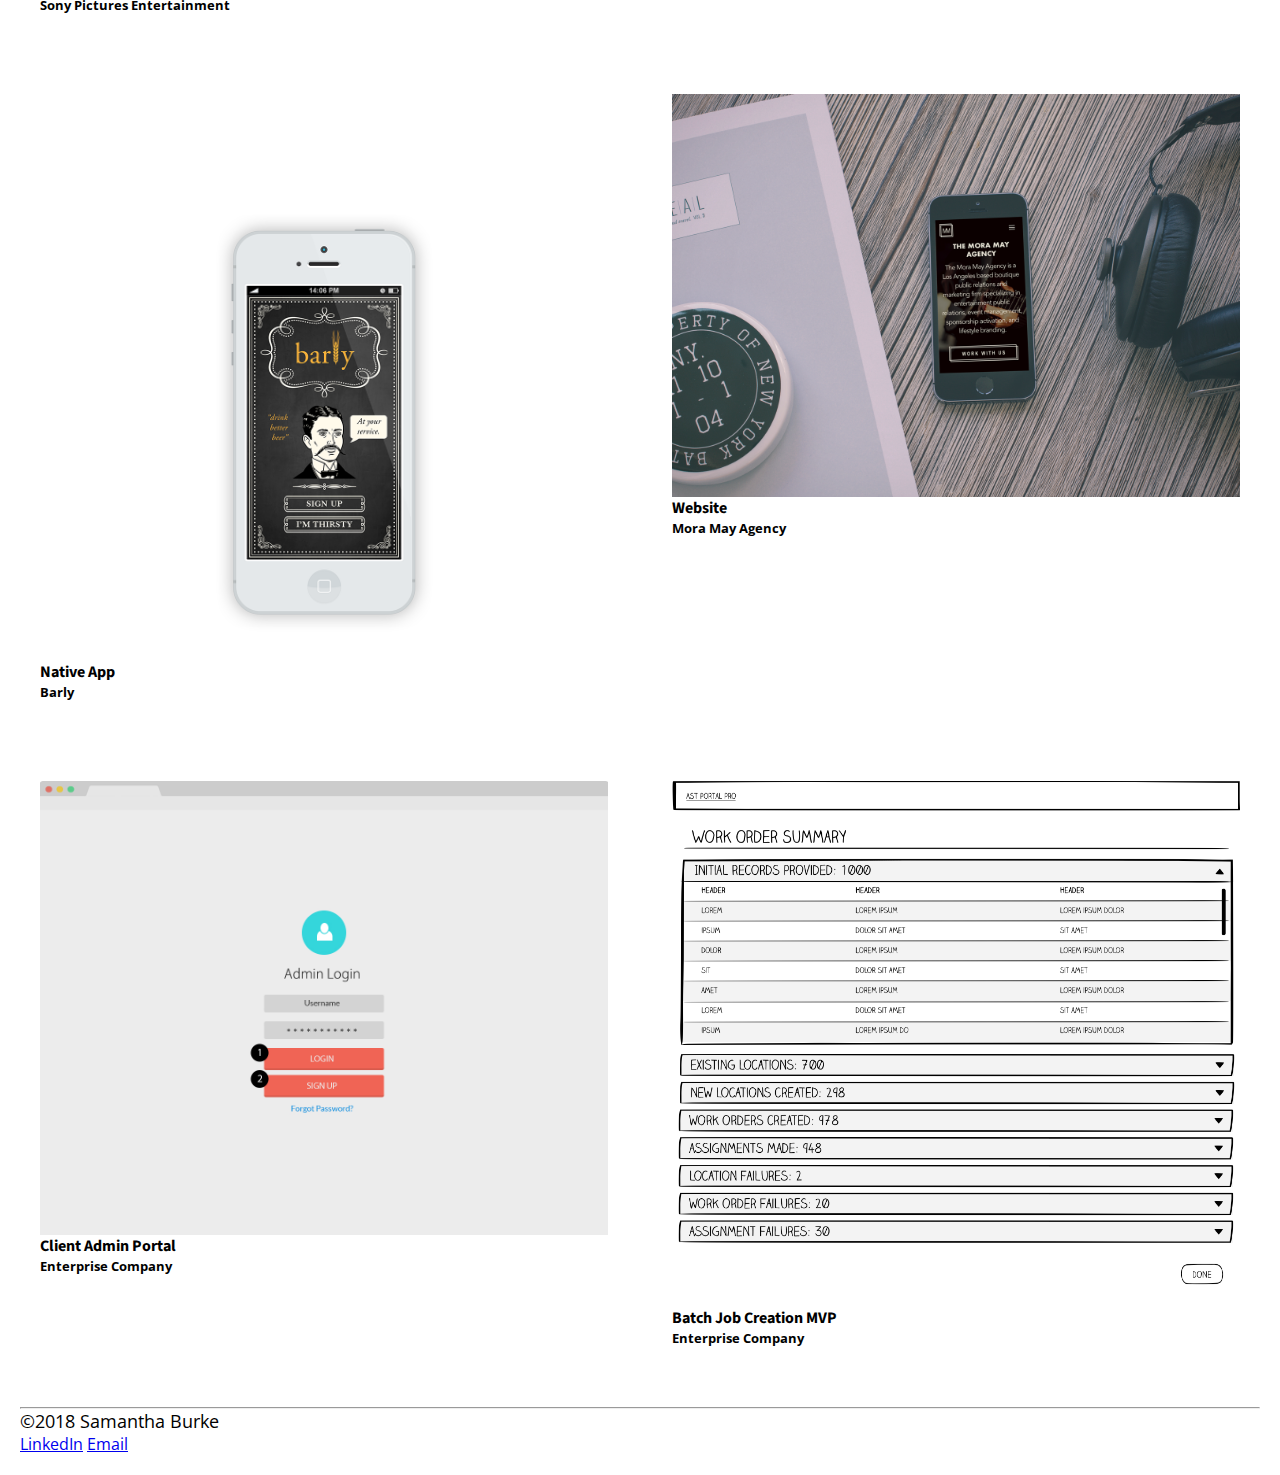
<file: unit_6/index.html>
<!DOCTYPE html>
<html>
<head>
	<title>Samantha Burke Design</title>
	<link href="https://fonts.googleapis.com/css?family=Open+Sans|Source+Sans+Pro:700" rel="stylesheet">
	<link rel="stylesheet" type="text/css" href="css/style.css">
</head>
<body>
	<header>
		<h1>Samantha Burke</h1>
		<nav>
			<a href="###">Projects</a>
			<a href="###">Connect</a>
		</nav>
	</header>

	<section id="heroimage">
		<img src="images/heroimage.jpg" alt="heroimage">
		<div id="herotext">
			<h2>Designing Human-centered Solutions</h2>
			<p id="tagline">I'm a product designer based in Los Angeles. I'm driven by a love of intuitive products and a desire to create great experiences for people.</p>
			<a href="###">View Projects</a>
		</div>
	</section>

	<div id="two_column" class="clearfix">
		<section id="left">
			<a href="Asset Management system detail page"><img src="images/runnerMockups.png" alt="Asset Management System" title="Asset Management System"/></a>
			<div>
				<h4>Asset Management System</h4>
				<h5>Sony Pictures Entertainment</h5>
			</div>
		</section>

		<section id="right">
			<a href="ERP System detial page"><img src="images/dispatchMockup.png" alt="ERP System" title="ERP System"/></a>
			<div>
				<h4>ERP System</h4>
				<h5>Enterprise Company</h5>
			</div>
		</section>
	</div>

<div id="two_column" class="clearfix">
		<section id="left">
			<a href="Native App detial page"><img src="images/barlyMockup.png" alt="Native App" title="Native App"/></a>
			<div>
				<h4>Native App</h4>
				<h5>Barly</h5>
			</div>
		</section>


		<section id="right">
			<a href="Website detail page"><img src="images/moraMayMockup.png" alt="Website" title="Website"/></a>
			<div>
				<h4>Website</h4>
				<h5>Mora May Agency</h5>
			</div>
		</section>
</div>

<div id="two_column" class="clearfix">
		<section id="left">
			<a href="Client Admin Portal detail page"><img src="images/clientAdminPortalMockup.jpeg" alt="Client Admin Portal" title="Client Admin Portal"/></a>
			<div>
				<h4>Client Admin Portal</h4>
				<h5>Enterprise Company</h5>
			</div>
		</section>

		<section id="right">
			<a href="Batch Job Creation detail page"><img src="images/batchJobCreationMVPMockup.png" alt="Batch Job Creating MVP" title="Batch Job Creation MVP"/></a>
			<div>
				<h4>Batch Job Creation MVP</h4>
				<h5>Enterprise Company</h5>
			</div>
		</section>
</div>		

	<footer>
		<hr>
		<p>©2018 Samantha Burke</p>
		<a href="https://www.linkedin.com/in/skbdesign/">LinkedIn</a>
		<a href="mailto:me@email.com? subject=Connect with Samantha">Email</a>
	</footer>
</body>
</html>
</file>
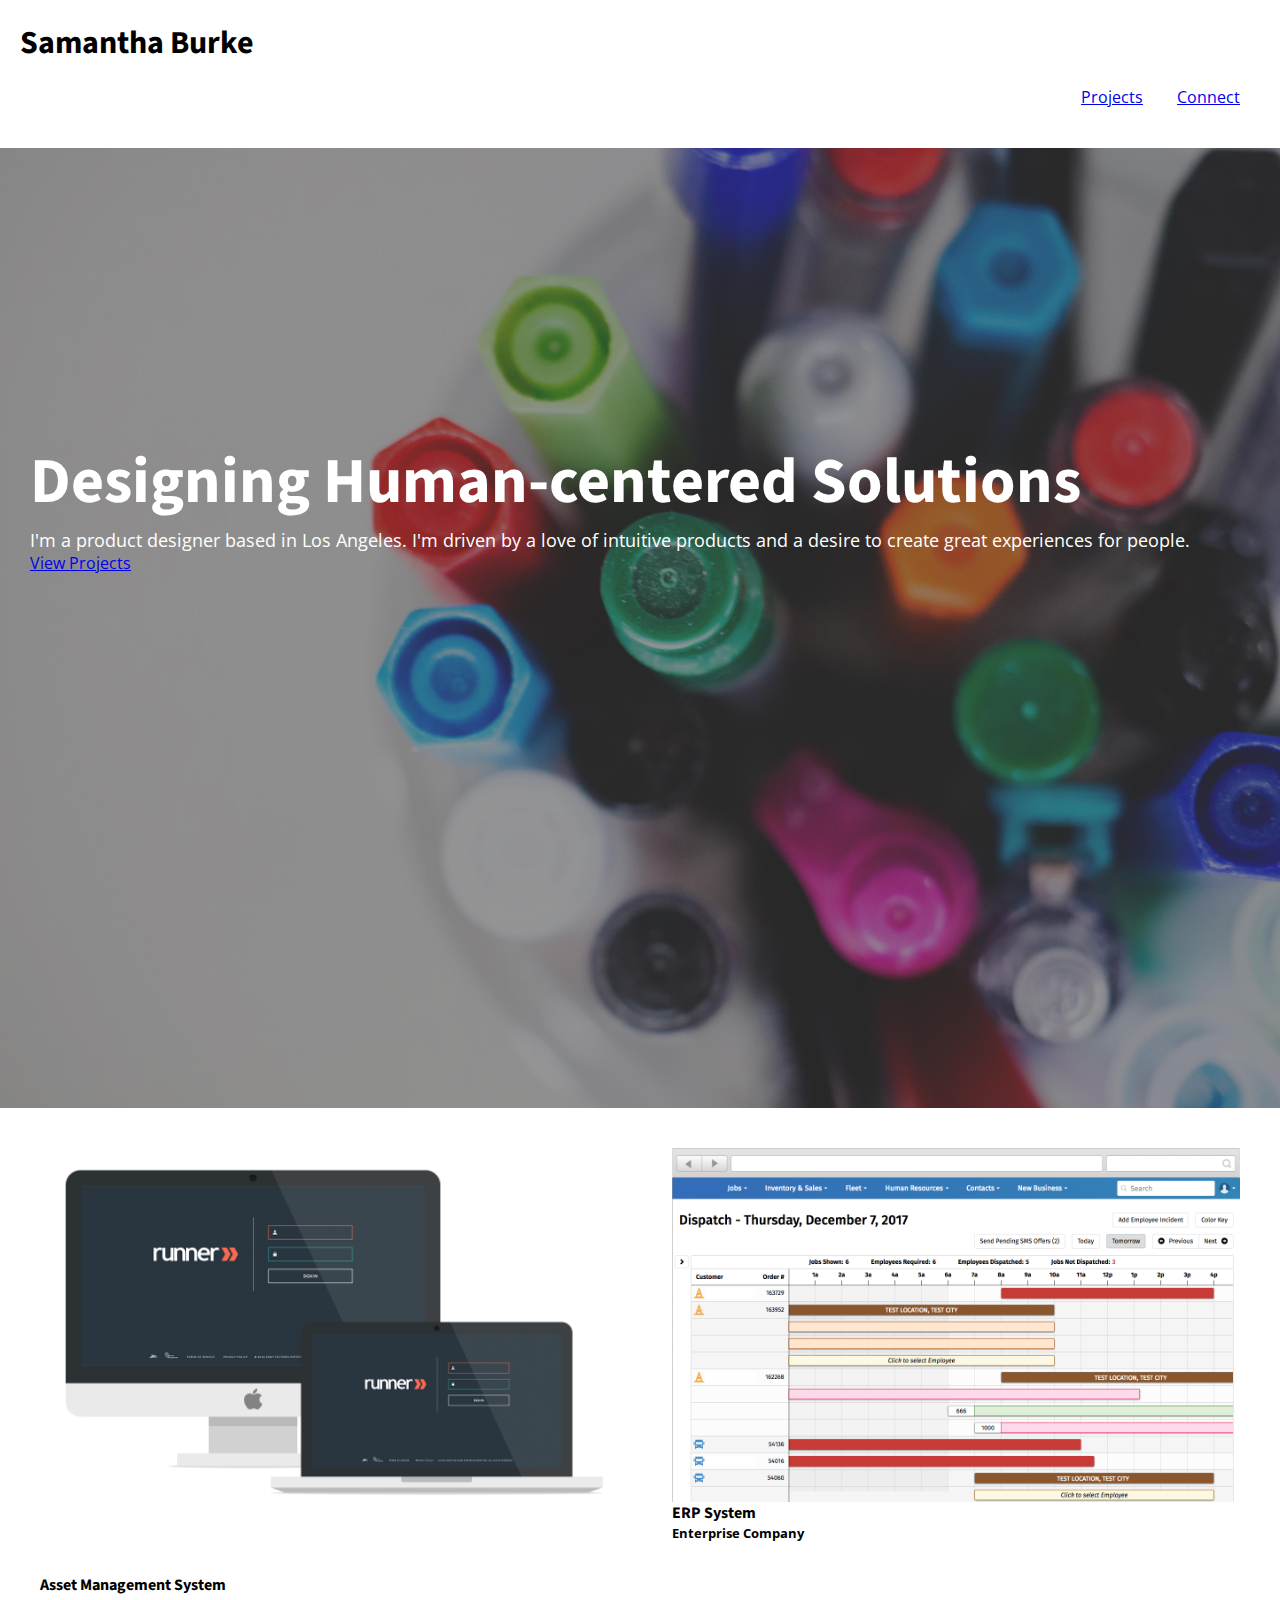
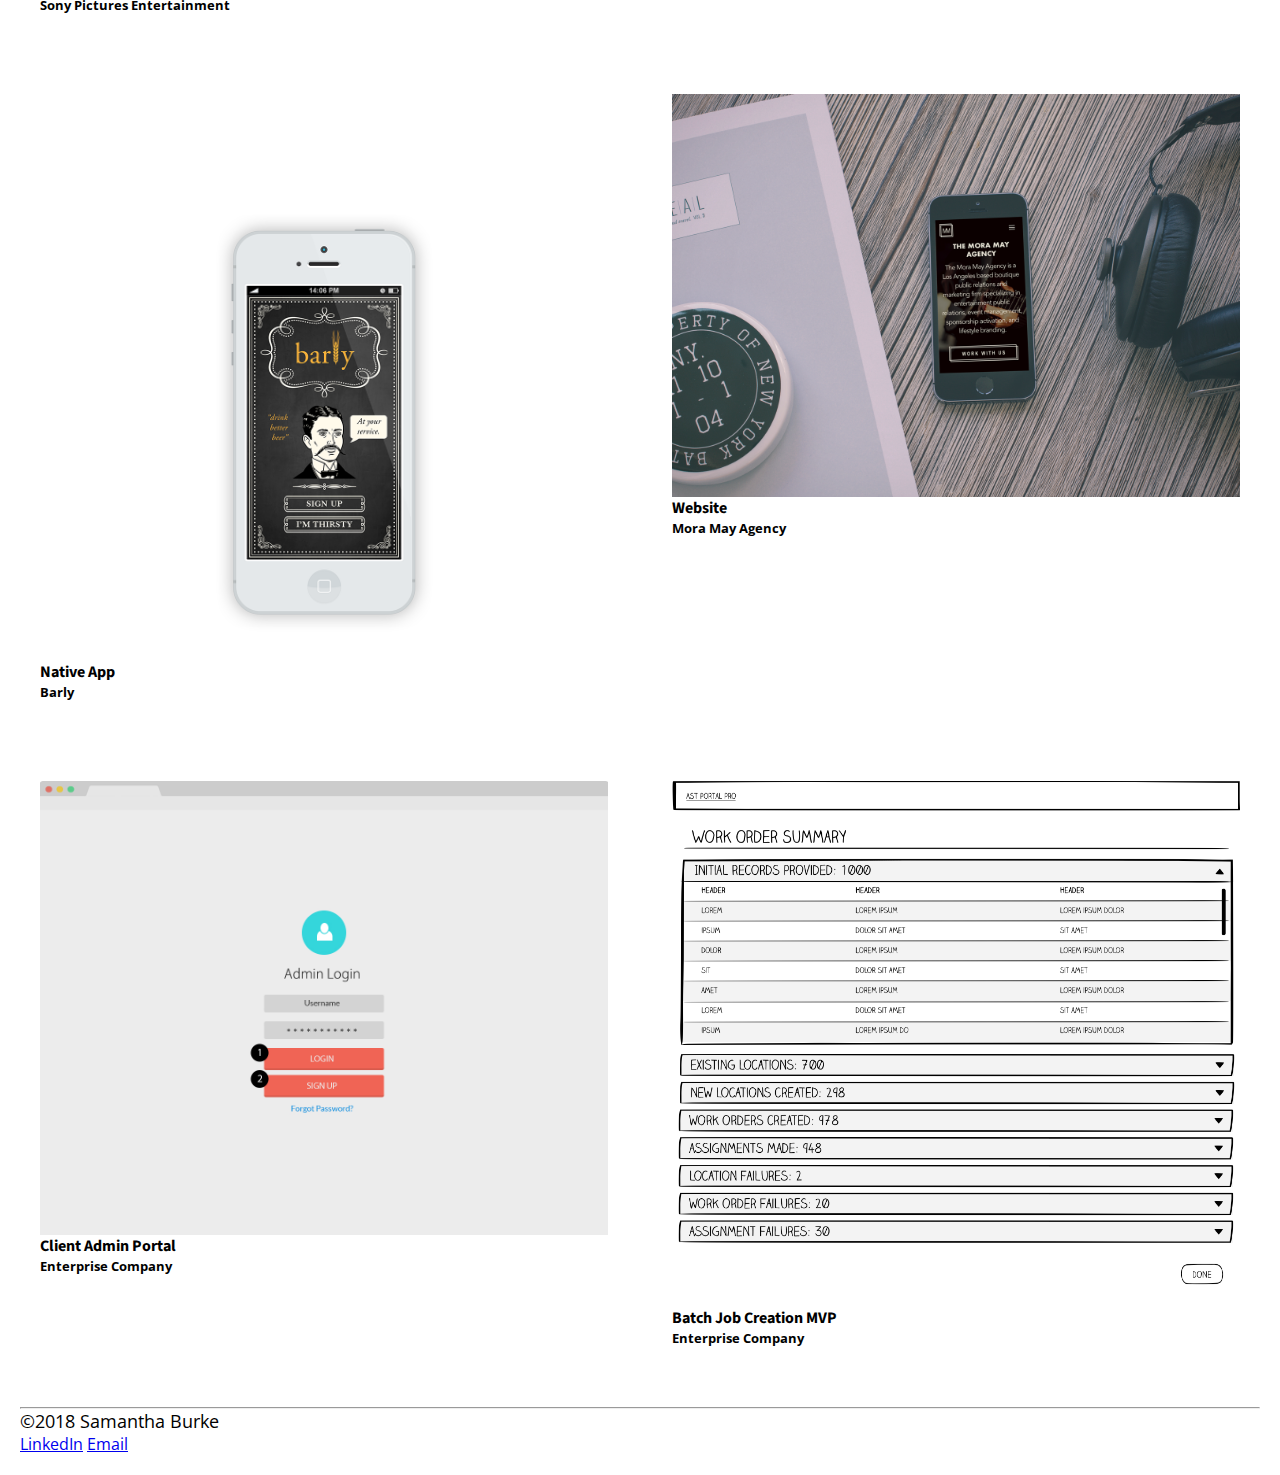
<file: unit_8/index.html>
<!DOCTYPE html>
<html>
<head>
	<title>Samantha Burke Design</title>
	<link href="https://fonts.googleapis.com/css?family=Open+Sans|Source+Sans+Pro:700" rel="stylesheet">
	<link rel="stylesheet" type="text/css" href="css/style.css">
	<meta name="viewport" content="width=device-width, initial-scale=1">
</head>
<body>
	<header>
		<h1>Samantha Burke</h1>
		<nav>
			<a href="###">Projects</a>
			<a href="###">Connect</a>
		</nav>
	</header>

	<section id="heroimage">
		<img src="images/heroimage.jpg" alt="heroimage">
		<div id="herotext">
			<h2>Designing Human-centered Solutions</h2>
			<p id="tagline">I'm a product designer based in Los Angeles. I'm driven by a love of intuitive products and a desire to create great experiences for people.</p>
			<a href="###">View Projects</a>
		</div>
	</section>

	<div id="two_column" class="clearfix">
		<section id="left">
			<a href="Asset Management system detail page"><img src="images/runnerMockups.png" alt="Asset Management System" title="Asset Management System"/></a>
			<div>
				<h4>Asset Management System</h4>
				<h5>Sony Pictures Entertainment</h5>
			</div>
		</section>

		<section id="right">
			<a href="ERP System detial page"><img src="images/dispatchMockup.png" alt="ERP System" title="ERP System"/></a>
			<div>
				<h4>ERP System</h4>
				<h5>Enterprise Company</h5>
			</div>
		</section>
	</div>

<div id="two_column" class="clearfix">
		<section id="left">
			<a href="Native App detial page"><img src="images/barlyMockup.png" alt="Native App" title="Native App"/></a>
			<div>
				<h4>Native App</h4>
				<h5>Barly</h5>
			</div>
		</section>


		<section id="right">
			<a href="Website detail page"><img src="images/moraMayMockup.png" alt="Website" title="Website"/></a>
			<div>
				<h4>Website</h4>
				<h5>Mora May Agency</h5>
			</div>
		</section>
</div>

<div id="two_column" class="clearfix">
		<section id="left">
			<a href="Client Admin Portal detail page"><img src="images/clientAdminPortalMockup.jpeg" alt="Client Admin Portal" title="Client Admin Portal"/></a>
			<div>
				<h4>Client Admin Portal</h4>
				<h5>Enterprise Company</h5>
			</div>
		</section>

		<section id="right">
			<a href="Batch Job Creation detail page"><img src="images/batchJobCreationMVPMockup.png" alt="Batch Job Creating MVP" title="Batch Job Creation MVP"/></a>
			<div>
				<h4>Batch Job Creation MVP</h4>
				<h5>Enterprise Company</h5>
			</div>
		</section>
</div>		

	<footer>
		<hr>
		<p>©2018 Samantha Burke</p>
		<a href="https://www.linkedin.com/in/skbdesign/">LinkedIn</a>
		<a href="mailto:me@email.com? subject=Connect with Samantha">Email</a>
	</footer>
</body>
</html>
</file>
<file: unit_1/css/style.css>
body{
	background-color: #dddddd;
}

h1, p {
	color: #444444
}
</file>
<file: unit_3/css/style.css>
* {
	margin: 0;
	padding: 0;
	box-sizing: border-box;
}

img {
	display: block;
	width: 100%;
}

body {
	font-family: "Open Sans", sans-serif;
}

h1, h2, h3, h4 {
	font-family: "Roboto Slab", serif;
}

h2 {
	color: #fff
}

#tagline {
	color: #fff
}

#heroimage{
	position: relative;
}

#herotext{
	position:absolute;
	top: 50%;
	left: 20px;
}
</file>
<file: unit_4/css/style.css>
* {
	margin: 0;
	padding: 0;
	box-sizing: border-box;
}

img {
	display: block;
	width: 100%;
}

body {
	font-family: "Open Sans", sans-serif;
}

h1, h2, h3, h4 {
	font-family: "Source Sans Pro", sans-serif;
}

h2 {
	color: #fff
}

#tagline {
	color: #fff
}

#heroimage{
	position: relative;
}

#herotext{
	position:absolute;
	top: 50%;
	left: 20px;
}
</file>
<file: unit_5/css/style.css>
* {
	margin: 0;
	padding: 0;
	box-sizing: border-box;
}

img {
	display: block;
	width: 100%;
}

body {
	font-family: "Open Sans", sans-serif;
}

h1, h2, h3, h4 {
	font-family: "Source Sans Pro", sans-serif;
}

h2 {
	color: #fff;
	font-size: 4em;
}

p {
	font-size: 18px;
}

#tagline {
	color: #fff
}

#heroimage {
	position: relative;
}

#herotext {
	position:absolute;
	top: 50%;
	left: 20px;
}

header {
	background-color: #FFED74;
	border: 1px black solid;
	padding: 20px;
}

nav {
	text-align: right;
	word-spacing: 30px;
	background-color: #E8C66A;
	border: 1px black solid;
	padding: 20px;
}

#Sony {
	background-color: #FFE2B8;
	border: 1px black solid;
	padding: 20px;
}


footer {
	background-color: #FF957E;
	border: 1px black solid;
	padding: 20px;
}
</file>
<file: unit_6/css/style.css>
* {
	margin: 0;
	padding: 0;
	box-sizing: border-box;
}

img {
	display: block;
	width: 100%;
}

body {
	font-family: "Open Sans", sans-serif;
}

h1, h2, h3, h4 {
	font-family: "Source Sans Pro", sans-serif;
}

h2 {
	color: #fff;
	font-size: 4em;
}

p {
	font-size: 18px;
}

#tagline {
	color: #fff
}

#heroimage {
	position: relative;
}

#herotext {
	position:absolute;
	top: 50%;
	left: 20px;
}

header {
	padding: 20px;
}

nav {
	text-align: right;
	word-spacing: 30px;
	padding: 20px;
}

.clearfix:after {
    visibility: hidden;
    display: block;
    font-size: 0;
    content: " ";
    clear: both;
    height: 0;
}

#two_column {
    padding: 20px;
	}

#left {
    padding: 20px;
    float: left;
    width: 49%;
}

#right {
    padding: 20px;
    float: right;   
    width: 49%;
}

footer {
	padding: 20px;
}
</file>
<file: unit_8/css/style.css>
* {
	margin: 0;
	padding: 0;
	box-sizing: border-box;
}

img {
	display: block;
	width: 100%;
}

body {
	font-family: "Open Sans", sans-serif;
}

h1, h2, h3, h4 {
	font-family: "Source Sans Pro", sans-serif;
}

h2 {
	color: #fff;
	font-size: 4em;
}

p {
	font-size: 18px;
}

#tagline {
	color: #fff
}

#heroimage {
	position: relative;
}

#herotext {
	position: absolute;
	top: 30%;
	left: 30px;
	right: 30px;
}

header {
	padding: 20px;
}

nav {
	text-align: right;
	word-spacing: 30px;
	padding: 20px;
}

.clearfix:after {
    visibility: hidden;
    display: block;
    font-size: 0;
    content: " ";
    clear: both;
    height: 0;
}

#two_column {
    padding: 20px;
	}

#left {
    padding: 20px;
    float: left;
    width: 49%;
}

#right {
    padding: 20px;
    float: right;   
    width: 49%;
}

footer {
	padding: 20px;
}

@media only screen and (max-width: 768px) {
  #left {
  	float: none;
  	width: auto;
  }
  #right {
  	float: none;
  	width: auto;
  }
  nav {
  	text-align: center;
  }
  #herotext {
  	font-size: .7em;
  }
}

@media only screen and (max-width: 460px) {
  #herotext {
  	font-size: .5em;
  	top: 60px;
  }
}
</file>
